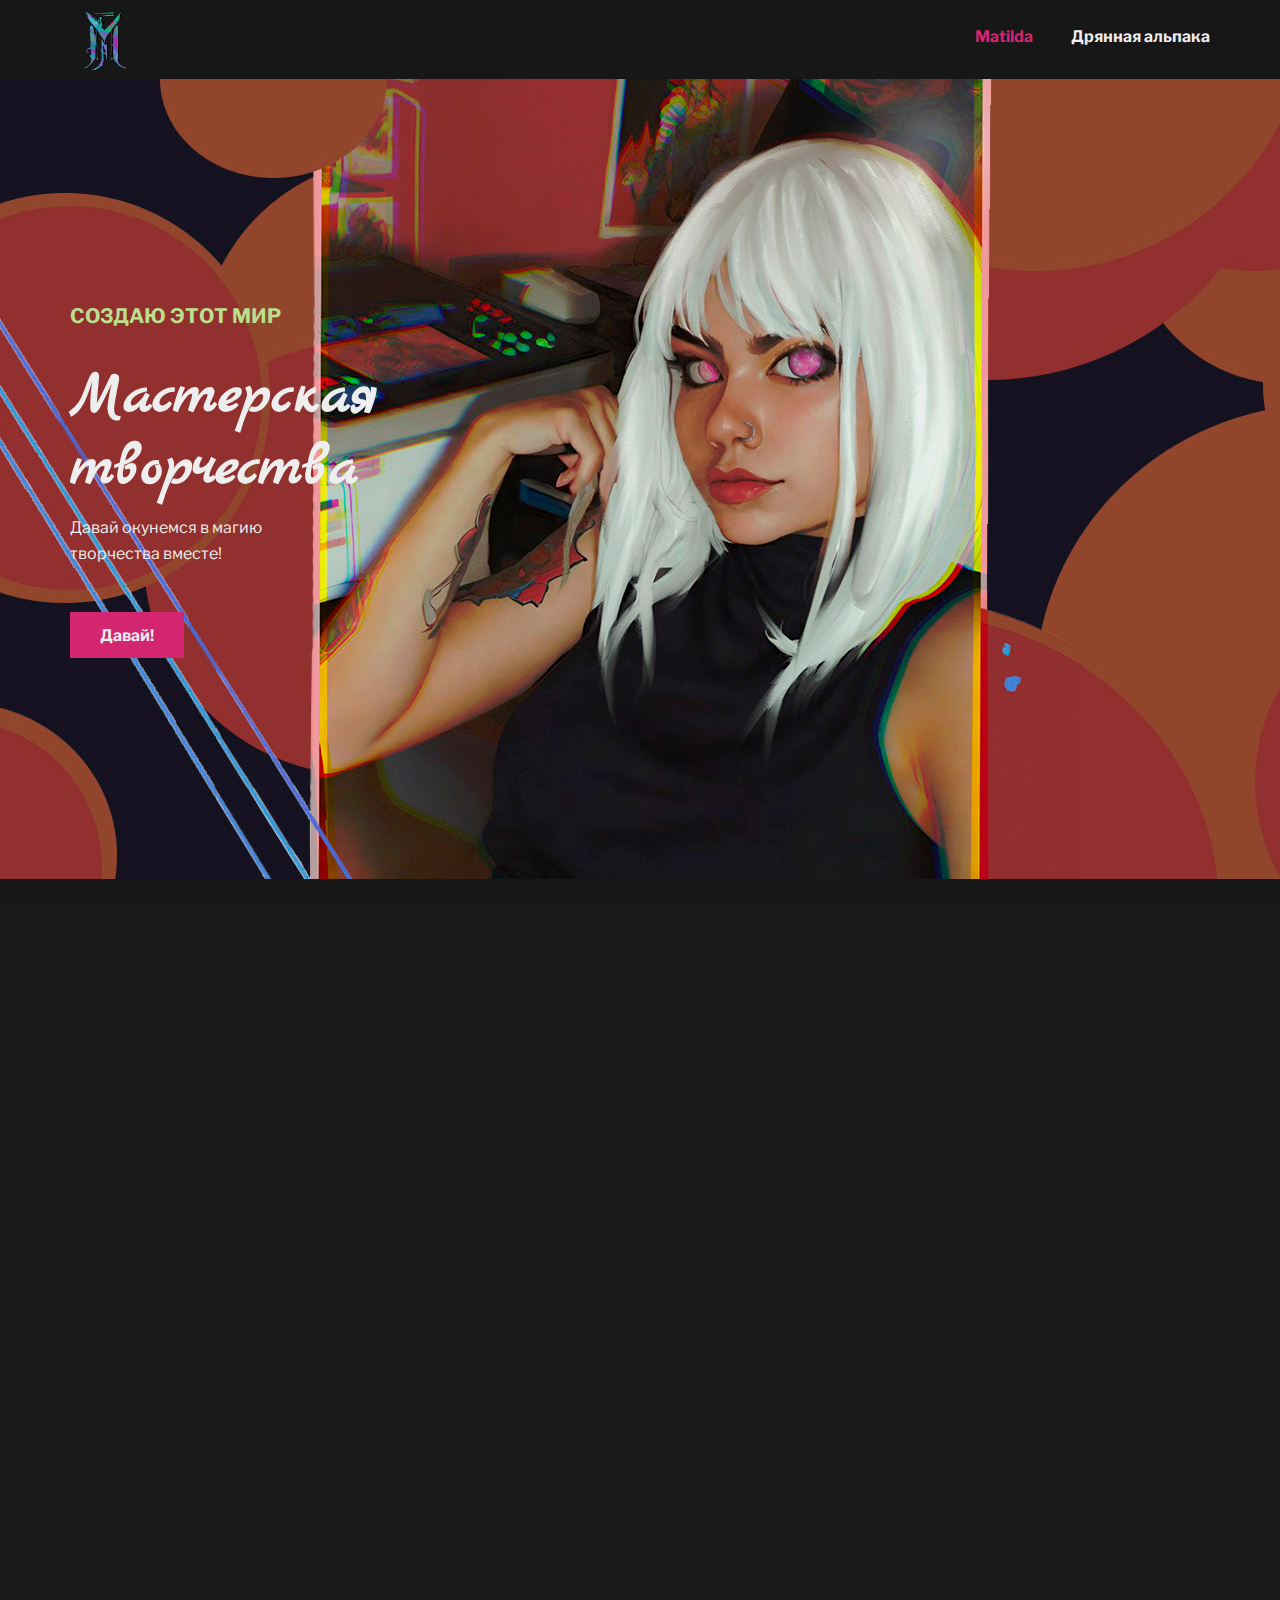
<file: index.html>
<!DOCTYPE html>
<html lang="ru">

<head>
    <meta charset="UTF-8">
    <meta name="viewport" content="width=device-width, initial-scale=1.0">
    <meta name="description"
        content="Художница Матильда, Григина Ангелина нарисует для вас картину, разработает дизайн, нарисует карты таро по заказу, выполнение художественных работ на заказ">
    <meta name="keywords"
        content="дрянная альпака, альпака, визитки, 
    разработка дизайна визиток, разработать дизайн термопринта, художник, художница, нарисовать картину, нарисовать портрет">
    <meta http-equiv="X-UA-Compatible" content="ie=edge">
    <title>Matilda | Главная страница</title>
    <link rel="icon" type="image/png" href="img/m-logo.png">
    <!-- Google Font -->
    <link href="https://fonts.googleapis.com/css?family=Libre+Franklin:400,500,600,700,800,900&display=swap"
        rel="stylesheet">

    <!-- Css Styles -->
    <link rel="stylesheet" href="css/bootstrap.min.css" type="text/css">
    <link rel="stylesheet" href="css/font-awesome.min.css" type="text/css">
    <link rel="stylesheet" href="css/themify-icons.css" type="text/css">
    <link rel="stylesheet" href="css/owl.carousel.min.css" type="text/css">
    <link rel="stylesheet" href="css/magnific-popup.css" type="text/css">
    <link rel="stylesheet" href="css/slicknav.min.css" type="text/css">
    <link rel="stylesheet" href="css/style.css" type="text/css">
    <link rel="stylesheet" href="css/gallery.css">
</head>

<body>
    <!-- Page Preloder -->
    <div id="preloder">
        <div class="loader"></div>
    </div>

    <!-- Header Section Begin -->
    <header class="header-section">
        <div class="container">
            <div class="row">
                <div class="col-lg-2 col-md-2">
                    <div class="logo">
                        <a href="#">
                            <img src="img/m-logo.PNG" alt="">
                        </a>
                    </div>
                </div>
                <div class="col-lg-10 col-md-10">
                    <div class="main-menu mobile-menu">
                        <ul>
                            <li class="active"><a href="./index.html">Matilda</a>
                                <!-- <ul class="dropdown">
                                    <li><a href="#about">Обо мне</a></li>
                                    <li><a href="#work">Работы на продажу</a></li>
                                    <li><a href="#callSection">Сотрудничество</a></li>
                                    <li><a href="#counterSection">Мое портфолио</a></li>
                                    <li><a href="#counterSection">Об опыте</a></li>
                                    <li><a href="#testimonialSection">Отзывы</a></li>
                                    <li><a href="#">О Дрянной альпаке</a></li>
                                </ul> -->
                            </li>
                            <li><a href="./alpaka.html">Дрянная альпака</a></li>
                            <!-- <li><a href="./blog.html">Галерея</a> </li> -->
                            <!-- <li><a href="./contact.html">Контакты</a></li> -->
                        </ul>
                    </div>
                </div>
            </div>
            <div id="mobile-menu-wrap"></div>
        </div>
    </header>
    <!-- Header End -->

    <!-- Hero Section Begin -->
    <section class="hero-section set-bg" data-setbg="img/hero-bg.jpg">
        <div class="container">
            <div class="row">
                <div class="col-lg-5">
                    <div class="hs-text">
                        <span>Создаю этот мир</span>
                        <h2>Мастерская творчества</h2>
                        <p>Давай окунемся в магию <br> творчества вместе!
                        </p>
                        <a href="#about" class="primary-btn">Давай!</a>
                    </div>
                </div>
            </div>
        </div>
    </section>
    <!-- Hero Section End -->

    <!-- About Us Section Begin -->
    <section class="about-us-section spad" id="about">
        <div class="container">
            <div class="row align-items-center">
                <div class="col-lg-6">
                    <div class="as-pic">
                        <img src="img/about-us.jpg" alt="">
                    </div>
                </div>
                <div class="col-lg-6">
                    <div class="as-text">
                        <div class="section-title">
                            <span>Я - художница!</span>
                            <h2>Обо мне</h2>
                        </div>
                        <p class="f-para">Меня зовут Ангелина и я многофункциональная и творческая личность!
                        </p>
                        <p class="f-para">Я рисую на холсте (в том числе - интерьерные картины), создаю графические
                            иллюстрации в цифре, разрабатываю
                            дизайны фасадов, карт таро, создаю метафорические карты, занимаюсь разработкой настольных
                            игр.
                        </p>

                    </div>
                </div>
            </div>
        </div>
    </section>
    <!-- About Us Section End -->

    <!-- Services Section Begin -->
    <section class="services-section spad" id="work">
        <div class="container">
            <div class="row">
                <div class="col-lg-12">
                    <div class="section-title">
                        <span>Моя работа</span>
                        <h2>это моя страсть</h2>
                    </div>
                </div>
            </div>
            <div class="row">
                <div class="col-lg-4 col-md-6">
                    <div class="service-item">
                        <img style="width: 50px;" src="img/services/service-1.png" alt="">
                        <h4>Иллюстрации</h4>
                        <p>Рисую иллюстрации на заказ. Любые запросы, ограничение - лишь воображение!</p>
                    </div>
                </div>
                <div class="col-lg-4 col-md-6">
                    <div class="service-item">
                        <img style="width: 50px;" src="img/services/service-2.png" alt="">
                        <h4>Карты и игры</h4>
                        <p>Разрабатываю дизайны карт таро, метафорических карт, а также нстольные игры. </p>
                    </div>
                </div>
                <div class="col-lg-4 col-md-6">
                    <div class="service-item">
                        <img style="width: 50px;" src="img/services/service-3.png" alt="">
                        <h4>Интерьерные картины</h4>
                        <p>Для реализации смелых и ярких интерьеров я нарисую для вашего дома, помещения или квартиры
                            интерьерные картины.</p>
                    </div>
                </div>
            </div>
        </div>
    </section>
    <!-- Services Section End -->


    <!-- Call To Action Section Begin -->
    <section class="callto-section set-bg" data-setbg="img/ctc-bg.jpg" id="callSection">
        <div class="container">
            <div class="row">
                <div class="col-lg-10 m-auto">
                    <div class="ctc-text">
                        <h2>Твоя идея может стать вдохновением</h2>
                        <p>Хочешь задизайнить свою идею и тебе нужен человек, который в этом хорошо
                            разбирается, тогда смело обращайся ко мне. Я всегда отвечу! Я работаю с командой
                            профессиональных художников и ты можешь решить с нами любую творческую задачу.</p>
                        <a href="#" class="primary-btn ctc-btn" id="contactsWindow-1">Хочу решить задачу!</a>
                    </div>
                </div>
            </div>
        </div>
    </section>
    <!-- Call To Action Section End -->
    <!-- Gallery Section Begin -->
    <div class="gallery-section spad" id="gallerySection">
        <div class="container">
            <div class="row">
                <div class="col-lg-12">
                    <div class="section-title">
                        <span>Мое портфолио</span>
                        <h2>Ощути эту реальность по-настоящему</h2>
                    </div>
                </div>
            </div>
            <div class="row">
                <div class="col-lg-12">
                    <div class="gallery-controls">
                        <ul>
                            <li class="active" data-filter=".all">Все работы</li>
                            
                            <li data-filter=".arts">Картины</li>
                            <li data-filter=".graphics">Графический дизайн</li>
                            <li data-filter=".wallart">Роспись стен</li>
                            <li data-filter=".print">Печать</li>
                            <li data-filter=".closeall">Скрыть все</li>
                        </ul>
                    </div>
                </div>
            </div>
            <div class="row gallery-filter">
                
                <div class="col-lg-12">
                    <div class="row">
                        <div class="col-lg-4 col-md-6 mix all wallart">
                            <div class="portfolio-item set-bg" data-setbg="img/gallery/wallart/wallart1.webp">
                                <div class="pi-hover">
                                    <a href="img/gallery/wallart/wallart1.webp" class="search-icon image-popup"><i
                                            class="fa fa-search"></i></a>
                                </div>
                            </div>
                        </div>
                        <div class="col-lg-4 col-md-6 mix all wallart">
                            <div class="portfolio-item set-bg" data-setbg="img/gallery/wallart/wallart2.webp">
                                <div class="pi-hover">
                                    <a href="img/gallery/wallart/wallart2.webp" class="search-icon image-popup"><i
                                            class="fa fa-search"></i></a>
                                </div>
                            </div>
                        </div>
                        <div class="col-lg-4 col-md-6 mix all wallart">
                            <div class="portfolio-item set-bg" data-setbg="img/gallery/wallart/wallart3.webp">
                                <div class="pi-hover">
                                    <a href="img/gallery/wallart/wallart3.webp" class="search-icon image-popup"><i
                                            class="fa fa-search"></i></a>
                                </div>
                            </div>
                        </div>
                        <div class="col-lg-4 col-md-6 mix all wallart">
                            <div class="portfolio-item set-bg" data-setbg="img/gallery/wallart/wallart4.webp">
                                <div class="pi-hover">
                                    <a href="img/gallery/wallart/wallart4.webp" class="search-icon image-popup"><i
                                            class="fa fa-search"></i></a>
                                </div>
                            </div>
                        </div>
                        <div class="col-lg-4 col-md-6 mix all wallart">
                            <div class="portfolio-item set-bg" data-setbg="img/gallery/wallart/wallart5.webp">
                                <div class="pi-hover">
                                    <a href="img/gallery/wallart/wallart5.webp" class="search-icon image-popup"><i
                                            class="fa fa-search"></i></a>
                                </div>
                            </div>
                        </div>
                        <div class="col-lg-4 col-md-6 mix all wallart">
                            <div class="portfolio-item set-bg" data-setbg="img/gallery/wallart/wallart6.webp">
                                <div class="pi-hover">
                                    <a href="img/gallery/wallart/wallart6.webp" class="search-icon image-popup"><i
                                            class="fa fa-search"></i></a>
                                </div>
                            </div>
                        </div>
                        <div class="col-lg-4 col-md-6 mix all wallart">
                            <div class="portfolio-item set-bg" data-setbg="img/gallery/wallart/wallart7.webp">
                                <div class="pi-hover">
                                    <a href="img/gallery/wallart/wallart7.webp" class="search-icon image-popup"><i
                                            class="fa fa-search"></i></a>
                                </div>
                            </div>
                        </div>
                        <div class="col-lg-4 col-md-6 mix all wallart">
                            <div class="portfolio-item set-bg" data-setbg="img/gallery/wallart/wallart8.webp">
                                <div class="pi-hover">
                                    <a href="img/gallery/wallart/wallart8.webp" class="search-icon image-popup"><i
                                            class="fa fa-search"></i></a>
                                </div>
                            </div>
                        </div>
                        <div class="col-lg-4 col-md-6 mix all wallart">
                            <div class="portfolio-item set-bg" data-setbg="img/gallery/wallart/wallart9.webp">
                                <div class="pi-hover">
                                    <a href="img/gallery/wallart/wallart9.webp" class="search-icon image-popup"><i
                                            class="fa fa-search"></i></a>
                                </div>
                            </div>
                        </div>
                        <div class="col-lg-4 col-md-6 mix all wallart">
                            <div class="portfolio-item set-bg" data-setbg="img/gallery/wallart/wallart10.webp">
                                <div class="pi-hover">
                                    <a href="img/gallery/wallart/wallart10.webp" class="search-icon image-popup"><i
                                            class="fa fa-search"></i></a>
                                </div>
                            </div>
                        </div>
                        <div class="col-lg-4 col-md-6 mix all wallart">
                            <div class="portfolio-item set-bg" data-setbg="img/gallery/wallart/wallart11.webp">
                                <div class="pi-hover">
                                    <a href="img/gallery/wallart/wallart11.webp" class="search-icon image-popup"><i
                                            class="fa fa-search"></i></a>
                                </div>
                            </div>
                        </div>
                        <div class="col-lg-4 col-md-6 mix all wallart">
                            <div class="portfolio-item set-bg" data-setbg="img/gallery/wallart/wallart_1.webp">
                                <div class="pi-hover">
                                    <a href="img/gallery/wallart/wallart_1.webp" class="search-icon image-popup"><i
                                            class="fa fa-search"></i></a>
                                </div>
                            </div>
                        </div>
                        <div class="col-lg-4 col-md-6 mix all wallart">
                            <div class="portfolio-item set-bg" data-setbg="img/gallery/wallart/wallart_2.webp">
                                <div class="pi-hover">
                                    <a href="img/gallery/wallart/wallart_2.webp" class="search-icon image-popup"><i
                                            class="fa fa-search"></i></a>
                                </div>
                            </div>
                        </div>
                        <div class="col-lg-4 col-md-6 mix all wallart">
                            <div class="portfolio-item set-bg" data-setbg="img/gallery/wallart/wallart_3.webp">
                                <div class="pi-hover">
                                    <a href="img/gallery/wallart/wallart_3.webp" class="search-icon image-popup"><i
                                            class="fa fa-search"></i></a>
                                </div>
                            </div>
                        </div>
                        <div class="col-lg-4 col-md-6 mix all wallart">
                            <div class="portfolio-item set-bg" data-setbg="img/gallery/wallart/wallart_4.webp">
                                <div class="pi-hover">
                                    <a href="img/gallery/wallart/wallart_4.webp" class="search-icon image-popup"><i
                                            class="fa fa-search"></i></a>
                                </div>
                            </div>
                        </div>
                        <div class="col-lg-4 col-md-6 mix all wallart">
                            <div class="portfolio-item set-bg" data-setbg="img/gallery/wallart/wallart_5.webp">
                                <div class="pi-hover">
                                    <a href="img/gallery/wallart/wallart_5.webp" class="search-icon image-popup"><i
                                            class="fa fa-search"></i></a>
                                </div>
                            </div>
                        </div>
                        <div class="col-lg-4 col-md-6 mix all wallart">
                            <div class="portfolio-item set-bg" data-setbg="img/gallery/wallart/wallart_6.webp">
                                <div class="pi-hover">
                                    <a href="img/gallery/wallart/wallart_6.webp" class="search-icon image-popup"><i
                                            class="fa fa-search"></i></a>
                                </div>
                            </div>
                        </div>
                        <div class="col-lg-4 col-md-6 mix all wallart">
                            <div class="portfolio-item set-bg" data-setbg="img/gallery/wallart/wallart_7.webp">
                                <div class="pi-hover">
                                    <a href="img/gallery/wallart/wallart_7.webp" class="search-icon image-popup"><i
                                            class="fa fa-search"></i></a>
                                </div>
                            </div>
                        </div>
                        <div class="col-lg-4 col-md-6 mix all wallart">
                            <div class="portfolio-item set-bg" data-setbg="img/gallery/wallart/wallart_8.webp">
                                <div class="pi-hover">
                                    <a href="img/gallery/wallart/wallart_8.webp" class="search-icon image-popup"><i
                                            class="fa fa-search"></i></a>
                                </div>
                            </div>
                        </div>
                        <div class="col-lg-4 col-md-6 mix all wallart">
                            <div class="portfolio-item set-bg" data-setbg="img/gallery/wallart/wallart_9.webp">
                                <div class="pi-hover">
                                    <a href="img/gallery/wallart/wallart_9.webp" class="search-icon image-popup"><i
                                            class="fa fa-search"></i></a>
                                </div>
                            </div>
                        </div>
                        <div class="col-lg-4 col-md-6 mix all wallart">
                            <div class="portfolio-item set-bg" data-setbg="img/gallery/wallart/wallart_10.webp">
                                <div class="pi-hover">
                                    <a href="img/gallery/wallart/wallart_10.webp" class="search-icon image-popup"><i
                                            class="fa fa-search"></i></a>
                                </div>
                            </div>
                        </div>
                        <div class="col-lg-4 col-md-6 mix all wallart">
                            <div class="portfolio-item set-bg" data-setbg="img/gallery/wallart/wallart_11.webp">
                                <div class="pi-hover">
                                    <a href="img/gallery/wallart/wallart_11.webp" class="search-icon image-popup"><i
                                            class="fa fa-search"></i></a>
                                </div>
                            </div>
                        </div>
                        <div class="col-lg-4 col-md-6 mix all wallart">
                            <div class="portfolio-item set-bg" data-setbg="img/gallery/wallart/wallart_12.webp">
                                <div class="pi-hover">
                                    <a href="img/gallery/wallart/wallart_12.webp" class="search-icon image-popup"><i
                                            class="fa fa-search"></i></a>
                                </div>
                            </div>
                        </div>
                        <div class="col-lg-4 col-md-6 mix all wallart">
                            <div class="portfolio-item set-bg" data-setbg="img/gallery/wallart/wallart_13.webp">
                                <div class="pi-hover">
                                    <a href="img/gallery/wallart/wallart_13.webp" class="search-icon image-popup"><i
                                            class="fa fa-search"></i></a>
                                </div>
                            </div>
                        </div>
                        <div class="col-lg-4 col-md-6 mix all wallart">
                            <div class="portfolio-item set-bg" data-setbg="img/gallery/wallart/wallart_14.webp">
                                <div class="pi-hover">
                                    <a href="img/gallery/wallart/wallart_14.webp" class="search-icon image-popup"><i
                                            class="fa fa-search"></i></a>
                                </div>
                            </div>
                        </div>
                        <div class="col-lg-4 col-md-6 mix all wallart">
                            <div class="portfolio-item set-bg" data-setbg="img/gallery/wallart/wallart_15.webp">
                                <div class="pi-hover">
                                    <a href="img/gallery/wallart/wallart_15.webp" class="search-icon image-popup"><i
                                            class="fa fa-search"></i></a>
                                </div>
                            </div>
                        </div>
                        <div class="col-lg-4 col-md-6 mix all wallart">
                            <div class="portfolio-item set-bg" data-setbg="img/gallery/wallart/wallart_16.webp">
                                <div class="pi-hover">
                                    <a href="img/gallery/wallart/wallart_16.webp" class="search-icon image-popup"><i
                                            class="fa fa-search"></i></a>
                                </div>
                            </div>
                        </div>
                        <div class="col-lg-4 col-md-6 mix all wallart">
                            <div class="portfolio-item set-bg" data-setbg="img/gallery/wallart/wallart_17.webp">
                                <div class="pi-hover">
                                    <a href="img/gallery/wallart/wallart_17.webp" class="search-icon image-popup"><i
                                            class="fa fa-search"></i></a>
                                </div>
                            </div>
                        </div>
                        <div class="col-lg-4 col-md-6 mix all wallart">
                            <div class="portfolio-item set-bg" data-setbg="img/gallery/wallart/wallart_18.webp">
                                <div class="pi-hover">
                                    <a href="img/gallery/wallart/wallart_18.webp" class="search-icon image-popup"><i
                                            class="fa fa-search"></i></a>
                                </div>
                            </div>
                        </div>
                        <div class="col-lg-4 col-md-6 mix all wallart">
                            <div class="portfolio-item set-bg" data-setbg="img/gallery/wallart/wallart_19.webp">
                                <div class="pi-hover">
                                    <a href="img/gallery/wallart/wallart_19.webp" class="search-icon image-popup"><i
                                            class="fa fa-search"></i></a>
                                </div>
                            </div>
                        </div>
                        <div class="col-lg-4 col-md-6 mix all wallart">
                            <div class="portfolio-item set-bg" data-setbg="img/gallery/wallart/wallart_20.webp">
                                <div class="pi-hover">
                                    <a href="img/gallery/wallart/wallart_20.webp" class="search-icon image-popup"><i
                                            class="fa fa-search"></i></a>
                                </div>
                            </div>
                        </div>
                        <div class="col-lg-4 col-md-6 mix all wallart">
                            <div class="portfolio-item set-bg" data-setbg="img/gallery/wallart/wallart_21.webp">
                                <div class="pi-hover">
                                    <a href="img/gallery/wallart/wallart_21.webp" class="search-icon image-popup"><i
                                            class="fa fa-search"></i></a>
                                </div>
                            </div>
                        </div>
                        <div class="col-lg-4 col-md-6 mix all wallart">
                            <div class="portfolio-item set-bg" data-setbg="img/gallery/wallart/wallart_22.webp">
                                <div class="pi-hover">
                                    <a href="img/gallery/wallart/wallart_22.webp" class="search-icon image-popup"><i
                                            class="fa fa-search"></i></a>
                                </div>
                            </div>
                        </div>
                        <div class="col-lg-4 col-md-6 mix all wallart">
                            <div class="portfolio-item set-bg" data-setbg="img/gallery/wallart/wallart_23.webp">
                                <div class="pi-hover">
                                    <a href="img/gallery/wallart/wallart_23.webp" class="search-icon image-popup"><i
                                            class="fa fa-search"></i></a>
                                </div>
                            </div>
                        </div>
                        <div class="col-lg-4 col-md-6 mix all wallart">
                            <div class="portfolio-item set-bg" data-setbg="img/gallery/wallart/wallart_24.webp">
                                <div class="pi-hover">
                                    <a href="img/gallery/wallart/wallart_24.webp" class="search-icon image-popup"><i
                                            class="fa fa-search"></i></a>
                                </div>
                            </div>
                        </div>
                        <div class="col-lg-4 col-md-6 mix all wallart">
                            <div class="portfolio-item set-bg" data-setbg="img/gallery/wallart/wallart_25.webp">
                                <div class="pi-hover">
                                    <a href="img/gallery/wallart/wallart_25.webp" class="search-icon image-popup"><i
                                            class="fa fa-search"></i></a>
                                </div>
                            </div>
                        </div>
                        <div class="col-lg-4 col-md-6 mix all arts">
                            <div class="portfolio-item set-bg" data-setbg="img/gallery/arts/art1.webp">
                                <div class="pi-hover">
                                    <a href="img/gallery/arts/art1.webp" class="search-icon image-popup"><i
                                            class="fa fa-search"></i></a>
                                </div>
                            </div>
                        </div>
                        <div class="col-lg-4 col-md-6 mix all arts">
                            <div class="portfolio-item set-bg" data-setbg="img/gallery/arts/art2.webp">
                                <div class="pi-hover">
                                    <a href="img/gallery/arts/art2.webp" class="search-icon image-popup"><i
                                            class="fa fa-search"></i></a>
                                </div>
                            </div>
                        </div>
                        <div class="col-lg-4 col-md-6 mix all arts">
                            <div class="portfolio-item set-bg" data-setbg="img/gallery/arts/art3.webp">
                                <div class="pi-hover">
                                    <a href="img/gallery/arts/art3.webp" class="search-icon image-popup"><i
                                            class="fa fa-search"></i></a>
                                </div>
                            </div>
                        </div>
                        <div class="col-lg-4 col-md-6 mix all arts">
                            <div class="portfolio-item set-bg" data-setbg="img/gallery/arts/art4.webp">
                                <div class="pi-hover">
                                    <a href="img/gallery/arts/art4.webp" class="search-icon image-popup"><i
                                            class="fa fa-search"></i></a>
                                </div>
                            </div>
                        </div>
                        <div class="col-lg-4 col-md-6 mix all arts">
                            <div class="portfolio-item set-bg" data-setbg="img/gallery/arts/art5.webp">
                                <div class="pi-hover">
                                    <a href="img/gallery/arts/art5.webp" class="search-icon image-popup"><i
                                            class="fa fa-search"></i></a>
                                </div>
                            </div>
                        </div>
                        <div class="col-lg-4 col-md-6 mix all arts">
                            <div class="portfolio-item set-bg" data-setbg="img/gallery/arts/art6.webp">
                                <div class="pi-hover">
                                    <a href="img/gallery/arts/art6.webp" class="search-icon image-popup"><i
                                            class="fa fa-search"></i></a>
                                </div>
                            </div>
                        </div>
                        <div class="col-lg-4 col-md-6 mix all arts">
                            <div class="portfolio-item set-bg" data-setbg="img/gallery/arts/art7.webp">
                                <div class="pi-hover">
                                    <a href="img/gallery/arts/art7.webp" class="search-icon image-popup"><i
                                            class="fa fa-search"></i></a>
                                </div>
                            </div>
                        </div>
                        <div class="col-lg-4 col-md-6 mix all arts">
                            <div class="portfolio-item set-bg" data-setbg="img/gallery/arts/art8.webp">
                                <div class="pi-hover">
                                    <a href="img/gallery/arts/art8.webp" class="search-icon image-popup"><i
                                            class="fa fa-search"></i></a>
                                </div>
                            </div>
                        </div>
                        <div class="col-lg-4 col-md-6 mix all arts">
                            <div class="portfolio-item set-bg" data-setbg="img/gallery/arts/art9.webp">
                                <div class="pi-hover">
                                    <a href="img/gallery/arts/art9.webp" class="search-icon image-popup"><i
                                            class="fa fa-search"></i></a>
                                </div>
                            </div>
                        </div>
                        <div class="col-lg-4 col-md-6 mix all arts">
                            <div class="portfolio-item set-bg" data-setbg="img/gallery/arts/art10.webp">
                                <div class="pi-hover">
                                    <a href="img/gallery/arts/art10.webp" class="search-icon image-popup"><i
                                            class="fa fa-search"></i></a>
                                </div>
                            </div>
                        </div>
                        <div class="col-lg-4 col-md-6 mix all arts">
                            <div class="portfolio-item set-bg" data-setbg="img/gallery/arts/art11.webp">
                                <div class="pi-hover">
                                    <a href="img/gallery/arts/art11.webp" class="search-icon image-popup"><i
                                            class="fa fa-search"></i></a>
                                </div>
                            </div>
                        </div>
                        
                        <div class="col-lg-4 col-md-6 mix all arts">
                            <div class="portfolio-item set-bg" data-setbg="img/gallery/arts/art12.webp">
                                <div class="pi-hover">
                                    <a href="img/gallery/arts/art12.webp" class="search-icon image-popup"><i
                                            class="fa fa-search"></i></a>
                                </div>
                            </div>
                        </div>
                        <div class="col-lg-4 col-md-6 mix all graphics">
                            <div class="portfolio-item set-bg" data-setbg="img/gallery/graphics/barberlogo3.webp">
                                <div class="pi-hover">
                                    <a href="img/gallery/graphics/barberlogo3.webp" class="search-icon image-popup"><i
                                            class="fa fa-search"></i></a>
                                </div>
                            </div>
                        </div>
                        <div class="col-lg-4 col-md-6 mix all print">
                            <div class="portfolio-item set-bg" data-setbg="img/gallery/pechat/pechat1.webp">
                                <div class="pi-hover">
                                    <a href="img/gallery/pechat/pechat1.webp" class="search-icon image-popup"><i
                                            class="fa fa-search"></i></a>
                                </div>
                            </div>
                        </div>
                        <div class="col-lg-4 col-md-6 mix all print">
                            <div class="portfolio-item set-bg" data-setbg="img/gallery/pechat/pechat2.webp">
                                <div class="pi-hover">
                                    <a href="img/gallery/pechat/pechat2.webp" class="search-icon image-popup"><i
                                            class="fa fa-search"></i></a>
                                </div>
                            </div>
                        </div>
                       
                        <div class="col-lg-4 col-md-6 mix all print">
                            <div class="portfolio-item set-bg" data-setbg="img/gallery/pechat/pechat4.webp">
                                <div class="pi-hover">
                                    <a href="img/gallery/pechat/pechat4.webp" class="search-icon image-popup"><i
                                            class="fa fa-search"></i></a>
                                </div>
                            </div>
                        </div>
                        <div class="col-lg-4 col-md-6 mix all print">
                            <div class="portfolio-item set-bg" data-setbg="img/gallery/pechat/pechat5.webp">
                                <div class="pi-hover">
                                    <a href="img/gallery/pechat/pechat5.webp" class="search-icon image-popup"><i
                                            class="fa fa-search"></i></a>
                                </div>
                            </div>
                        </div>
                        <div class="col-lg-4 col-md-6 mix all print">
                            <div class="portfolio-item set-bg" data-setbg="img/gallery/pechat/pechat6.webp">
                                <div class="pi-hover">
                                    <a href="img/gallery/pechat/pechat6.webp" class="search-icon image-popup"><i
                                            class="fa fa-search"></i></a>
                                </div>
                            </div>
                        </div>
                        <div class="col-lg-4 col-md-6 mix all print">
                            <div class="portfolio-item set-bg" data-setbg="img/gallery/pechat/pechat7.webp">
                                <div class="pi-hover">
                                    <a href="img/gallery/pechat/pechat7.webp" class="search-icon image-popup"><i
                                            class="fa fa-search"></i></a>
                                </div>
                            </div>
                        </div>
                        <div class="col-lg-4 col-md-6 mix all print">
                            <div class="portfolio-item set-bg" data-setbg="img/gallery/pechat/pechat8.webp">
                                <div class="pi-hover">
                                    <a href="img/gallery/pechat/pechat8.webp" class="search-icon image-popup"><i
                                            class="fa fa-search"></i></a>
                                </div>
                            </div>
                        </div>
                        <div class="col-lg-4 col-md-6 mix all print">
                            <div class="portfolio-item set-bg" data-setbg="img/gallery/pechat/pechat9.webp">
                                <div class="pi-hover">
                                    <a href="img/gallery/pechat/pechat9.webp" class="search-icon image-popup"><i
                                            class="fa fa-search"></i></a>
                                </div>
                            </div>
                        </div>
                        <div class="col-lg-4 col-md-6 mix all print">
                            <div class="portfolio-item set-bg" data-setbg="img/gallery/pechat/pechat10.webp">
                                <div class="pi-hover">
                                    <a href="img/gallery/pechat/pechat10.webp" class="search-icon image-popup"><i
                                            class="fa fa-search"></i></a>
                                </div>
                            </div>
                        </div>
                        <div class="col-lg-4 col-md-6 mix all print">
                            <div class="portfolio-item set-bg" data-setbg="img/gallery/pechat/pechat11.webp">
                                <div class="pi-hover">
                                    <a href="img/gallery/pechat/pechat11.webp" class="search-icon image-popup"><i
                                            class="fa fa-search"></i></a>
                                </div>
                            </div>
                        </div>
                        <div class="col-lg-4 col-md-6 mix all print">
                            <div class="portfolio-item set-bg" data-setbg="img/gallery/pechat/pechat12.webp">
                                <div class="pi-hover">
                                    <a href="img/gallery/pechat/pechat12.webp" class="search-icon image-popup"><i
                                            class="fa fa-search"></i></a>
                                </div>
                            </div>
                        </div>
                        <div class="col-lg-4 col-md-6 mix all print">
                            <div class="portfolio-item set-bg" data-setbg="img/gallery/pechat/pechat13.webp">
                                <div class="pi-hover">
                                    <a href="img/gallery/pechat/pechat13.webp" class="search-icon image-popup"><i
                                            class="fa fa-search"></i></a>
                                </div>
                            </div>
                        </div>
                        <div class="col-lg-4 col-md-6 mix all print">
                            <div class="portfolio-item set-bg" data-setbg="img/gallery/pechat/pechat14.webp">
                                <div class="pi-hover">
                                    <a href="img/gallery/pechat/pechat14.webp" class="search-icon image-popup"><i
                                            class="fa fa-search"></i></a>
                                </div>
                            </div>
                        </div>
                        <div class="col-lg-4 col-md-6 mix all print">
                            <div class="portfolio-item set-bg" data-setbg="img/gallery/pechat/pechat15.webp">
                                <div class="pi-hover">
                                    <a href="img/gallery/pechat/pechat15.webp" class="search-icon image-popup"><i
                                            class="fa fa-search"></i></a>
                                </div>
                            </div>
                        </div>
                        <div class="col-lg-4 col-md-6 mix all print">
                            <div class="portfolio-item set-bg" data-setbg="img/gallery/pechat/pechat16.webp">
                                <div class="pi-hover">
                                    <a href="img/gallery/pechat/pechat16.webp" class="search-icon image-popup"><i
                                            class="fa fa-search"></i></a>
                                </div>
                            </div>
                        </div>
                        <div class="col-lg-4 col-md-6 mix all print">
                            <div class="portfolio-item set-bg" data-setbg="img/gallery/pechat/pechat17.webp">
                                <div class="pi-hover">
                                    <a href="img/gallery/pechat/pechat17.webp" class="search-icon image-popup"><i
                                            class="fa fa-search"></i></a>
                                </div>
                            </div>
                        </div>
                        <div class="col-lg-4 col-md-6 mix all print">
                            <div class="portfolio-item set-bg" data-setbg="img/gallery/pechat/pechat18.webp">
                                <div class="pi-hover">
                                    <a href="img/gallery/pechat/pechat18.webp" class="search-icon image-popup"><i
                                            class="fa fa-search"></i></a>
                                </div>
                            </div>
                        </div>
                        <div class="col-lg-4 col-md-6 mix all graphics">
                            <div class="portfolio-item set-bg" data-setbg="img/gallery/graphics/illustration_2.webp">
                                <div class="pi-hover">
                                    <a href="img/gallery/graphics/illustration_2.webp" class="search-icon image-popup"><i
                                            class="fa fa-search"></i></a>
                                </div>
                            </div>
                        </div>
                        <div class="col-lg-4 col-md-6 mix all graphics">
                            <div class="portfolio-item set-bg" data-setbg="img/gallery/graphics/barberlogo2.webp">
                                <div class="pi-hover">
                                    <a href="img/gallery/graphics/barberlogo2.webp" class="search-icon image-popup"><i
                                            class="fa fa-search"></i></a>
                                </div>
                            </div>
                        </div>
                        <div class="col-lg-4 col-md-6 mix all print">
                            <div class="portfolio-item set-bg" data-setbg="img/gallery/pechat/pechat21.webp">
                                <div class="pi-hover">
                                    <a href="img/gallery/pechat/pechat21.webp" class="search-icon image-popup"><i
                                            class="fa fa-search"></i></a>
                                </div>
                            </div>
                        </div>
                        <div class="col-lg-4 col-md-6 mix all graphics">
                            <div class="portfolio-item set-bg" data-setbg="img/gallery/graphics/logos_3.webp">
                                <div class="pi-hover">
                                    <a href="img/gallery/graphics/logos_3.webp" class="search-icon image-popup"><i
                                            class="fa fa-search"></i></a>
                                </div>
                            </div>
                        </div>
                        <div class="col-lg-4 col-md-6 mix all graphics">
                            <div class="portfolio-item set-bg" data-setbg="img/gallery/graphics/barberlogo.webp">
                                <div class="pi-hover">
                                    <a href="img/gallery/graphics/barberlogo.webp" class="search-icon image-popup"><i
                                            class="fa fa-search"></i></a>
                                </div>
                            </div>
                        </div>
                        <div class="col-lg-4 col-md-6 mix all graphics">
                            <div class="portfolio-item set-bg" data-setbg="img/gallery/graphics/graphics00.webp">
                                <div class="pi-hover">
                                    <a href="img/gallery/graphics/graphics00.webp" class="search-icon image-popup"><i
                                            class="fa fa-search"></i></a>
                                </div>
                            </div>
                        </div>
                        <div class="col-lg-4 col-md-6 mix all graphics">
                            <div class="portfolio-item set-bg" data-setbg="img/gallery/graphics/graphics01.webp">
                                <div class="pi-hover">
                                    <a href="img/gallery/graphics/graphics01.webp" class="search-icon image-popup"><i
                                            class="fa fa-search"></i></a>
                                </div>
                            </div>
                        </div>
                        <div class="col-lg-4 col-md-6 mix all graphics">
                            <div class="portfolio-item set-bg" data-setbg="img/gallery/graphics/graphics1.webp">
                                <div class="pi-hover">
                                    <a href="img/gallery/graphics/graphics1.webp" class="search-icon image-popup"><i
                                            class="fa fa-search"></i></a>
                                </div>
                            </div>
                        </div>
                        <div class="col-lg-4 col-md-6 mix all graphics">
                            <div class="portfolio-item set-bg" data-setbg="img/gallery/graphics/graphics2.webp">
                                <div class="pi-hover">
                                    <a href="img/gallery/graphics/graphics2.webp" class="search-icon image-popup"><i
                                            class="fa fa-search"></i></a>
                                </div>
                            </div>
                        </div>
                        <div class="col-lg-4 col-md-6 mix all graphics">
                            <div class="portfolio-item set-bg" data-setbg="img/gallery/graphics/graphics3.webp">
                                <div class="pi-hover">
                                    <a href="img/gallery/graphics/graphics3.webp" class="search-icon image-popup"><i
                                            class="fa fa-search"></i></a>
                                </div>
                            </div>
                        </div>
                        <div class="col-lg-4 col-md-6 mix all graphics">
                            <div class="portfolio-item set-bg" data-setbg="img/gallery/graphics/graphics4.webp">
                                <div class="pi-hover">
                                    <a href="img/gallery/graphics/graphics4.webp" class="search-icon image-popup"><i
                                            class="fa fa-search"></i></a>
                                </div>
                            </div>
                        </div>
                        <div class="col-lg-4 col-md-6 mix all graphics">
                            <div class="portfolio-item set-bg" data-setbg="img/gallery/graphics/graphics5.webp">
                                <div class="pi-hover">
                                    <a href="img/gallery/graphics/graphics5.webp" class="search-icon image-popup"><i
                                            class="fa fa-search"></i></a>
                                </div>
                            </div>
                        </div>
                        <div class="col-lg-4 col-md-6 mix all graphics">
                            <div class="portfolio-item set-bg" data-setbg="img/gallery/graphics/graphics6.webp">
                                <div class="pi-hover">
                                    <a href="img/gallery/graphics/graphics6.webp" class="search-icon image-popup"><i
                                            class="fa fa-search"></i></a>
                                </div>
                            </div>
                        </div>
                        <div class="col-lg-4 col-md-6 mix all graphics">
                            <div class="portfolio-item set-bg" data-setbg="img/gallery/graphics/graphics7.webp">
                                <div class="pi-hover">
                                    <a href="img/gallery/graphics/graphics7.webp" class="search-icon image-popup"><i
                                            class="fa fa-search"></i></a>
                                </div>
                            </div>
                        </div>
                        <div class="col-lg-4 col-md-6 mix all graphics">
                            <div class="portfolio-item set-bg" data-setbg="img/gallery/graphics/graphics8.webp">
                                <div class="pi-hover">
                                    <a href="img/gallery/graphics/graphics8.webp" class="search-icon image-popup"><i
                                            class="fa fa-search"></i></a>
                                </div>
                            </div>
                        </div>
                        <div class="col-lg-4 col-md-6 mix all graphics">
                            <div class="portfolio-item set-bg" data-setbg="img/gallery/graphics/graphics9.webp">
                                <div class="pi-hover">
                                    <a href="img/gallery/graphics/graphics9.webp" class="search-icon image-popup"><i
                                            class="fa fa-search"></i></a>
                                </div>
                            </div>
                        </div>
                        <div class="col-lg-4 col-md-6 mix all graphics">
                            <div class="portfolio-item set-bg" data-setbg="img/gallery/graphics/graphics10.webp">
                                <div class="pi-hover">
                                    <a href="img/gallery/graphics/graphics10.webp" class="search-icon image-popup"><i
                                            class="fa fa-search"></i></a>
                                </div>
                            </div>
                        </div>
                        <div class="col-lg-4 col-md-6 mix all graphics">
                            <div class="portfolio-item set-bg" data-setbg="img/gallery/graphics/graphics11.webp">
                                <div class="pi-hover">
                                    <a href="img/gallery/graphics/graphics11.webp" class="search-icon image-popup"><i
                                            class="fa fa-search"></i></a>
                                </div>
                            </div>
                        </div>
                        <div class="col-lg-4 col-md-6 mix all graphics">
                            <div class="portfolio-item set-bg" data-setbg="img/gallery/graphics/graphics12.webp">
                                <div class="pi-hover">
                                    <a href="img/gallery/graphics/graphics12.webp" class="search-icon image-popup"><i
                                            class="fa fa-search"></i></a>
                                </div>
                            </div>
                        </div>
                        <div class="col-lg-4 col-md-6 mix all graphics">
                            <div class="portfolio-item set-bg" data-setbg="img/gallery/graphics/graphics13.webp">
                                <div class="pi-hover">
                                    <a href="img/gallery/graphics/graphics13.webp" class="search-icon image-popup"><i
                                            class="fa fa-search"></i></a>
                                </div>
                            </div>
                        </div>
                        <div class="col-lg-4 col-md-6 mix all graphics">
                            <div class="portfolio-item set-bg" data-setbg="img/gallery/graphics/graphics14.webp">
                                <div class="pi-hover">
                                    <a href="img/gallery/graphics/graphics14.webp" class="search-icon image-popup"><i
                                            class="fa fa-search"></i></a>
                                </div>
                            </div>
                        </div>
                        <div class="col-lg-4 col-md-6 mix all graphics">
                            <div class="portfolio-item set-bg" data-setbg="img/gallery/graphics/graphics15.webp">
                                <div class="pi-hover">
                                    <a href="img/gallery/graphics/graphics15.webp" class="search-icon image-popup"><i
                                            class="fa fa-search"></i></a>
                                </div>
                            </div>
                        </div>
                        <div class="col-lg-4 col-md-6 mix all graphics">
                            <div class="portfolio-item set-bg" data-setbg="img/gallery/graphics/graphics16.webp">
                                <div class="pi-hover">
                                    <a href="img/gallery/graphics/graphics16.webp" class="search-icon image-popup"><i
                                            class="fa fa-search"></i></a>
                                </div>
                            </div>
                        </div>
                        <div class="col-lg-4 col-md-6 mix all graphics">
                            <div class="portfolio-item set-bg" data-setbg="img/gallery/graphics/graphics17.webp">
                                <div class="pi-hover">
                                    <a href="img/gallery/graphics/graphics17.webp" class="search-icon image-popup"><i
                                            class="fa fa-search"></i></a>
                                </div>
                            </div>
                        </div>
                        <div class="col-lg-4 col-md-6 mix all graphics">
                            <div class="portfolio-item set-bg" data-setbg="img/gallery/graphics/graphics18.webp">
                                <div class="pi-hover">
                                    <a href="img/gallery/graphics/graphics18.webp" class="search-icon image-popup"><i
                                            class="fa fa-search"></i></a>
                                </div>
                            </div>
                        </div>
                        <div class="col-lg-4 col-md-6 mix all graphics">
                            <div class="portfolio-item set-bg" data-setbg="img/gallery/graphics/graphics19.webp">
                                <div class="pi-hover">
                                    <a href="img/gallery/graphics/graphics19.webp" class="search-icon image-popup"><i
                                            class="fa fa-search"></i></a>
                                </div>
                            </div>
                        </div>
                        <div class="col-lg-4 col-md-6 mix all graphics">
                            <div class="portfolio-item set-bg" data-setbg="img/gallery/graphics/graphics20.webp">
                                <div class="pi-hover">
                                    <a href="img/gallery/graphics/graphics20.webp" class="search-icon image-popup"><i
                                            class="fa fa-search"></i></a>
                                </div>
                            </div>
                        </div>
                        <div class="col-lg-4 col-md-6 mix all graphics">
                            <div class="portfolio-item set-bg" data-setbg="img/gallery/graphics/graphics21.webp">
                                <div class="pi-hover">
                                    <a href="img/gallery/graphics/graphics21.webp" class="search-icon image-popup"><i
                                            class="fa fa-search"></i></a>
                                </div>
                            </div>
                        </div>
                        <div class="col-lg-4 col-md-6 mix all graphics">
                            <div class="portfolio-item set-bg" data-setbg="img/gallery/graphics/graphics22.webp">
                                <div class="pi-hover">
                                    <a href="img/gallery/graphics/graphics22.webp" class="search-icon image-popup"><i
                                            class="fa fa-search"></i></a>
                                </div>
                            </div>
                        </div>
                        <div class="col-lg-4 col-md-6 mix all graphics">
                            <div class="portfolio-item set-bg" data-setbg="img/gallery/graphics/graphics23.webp">
                                <div class="pi-hover">
                                    <a href="img/gallery/graphics/graphics23.webp" class="search-icon image-popup"><i
                                            class="fa fa-search"></i></a>
                                </div>
                            </div>
                        </div>
                        <div class="col-lg-4 col-md-6 mix all graphics">
                            <div class="portfolio-item set-bg" data-setbg="img/gallery/graphics/graphics24.webp">
                                <div class="pi-hover">
                                    <a href="img/gallery/graphics/graphics24.webp" class="search-icon image-popup"><i
                                            class="fa fa-search"></i></a>
                                </div>
                            </div>
                        </div>
                        <div class="col-lg-4 col-md-6 mix all graphics">
                            <div class="portfolio-item set-bg" data-setbg="img/gallery/graphics/graphics25.webp">
                                <div class="pi-hover">
                                    <a href="img/gallery/graphics/graphics25.webp" class="search-icon image-popup"><i
                                            class="fa fa-search"></i></a>
                                </div>
                            </div>
                        </div>
                        <div class="col-lg-4 col-md-6 mix all graphics">
                            <div class="portfolio-item set-bg" data-setbg="img/gallery/graphics/graphics26.webp">
                                <div class="pi-hover">
                                    <a href="img/gallery/graphics/graphics26.webp" class="search-icon image-popup"><i
                                            class="fa fa-search"></i></a>
                                </div>
                            </div>
                        </div>
                        <div class="col-lg-4 col-md-6 mix all pechat">
                            <div class="portfolio-item set-bg" data-setbg="img/gallery/graphics/graphics27.webp">
                                <div class="pi-hover">
                                    <a href="img/gallery/graphics/graphics27.webp" class="search-icon image-popup"><i
                                            class="fa fa-search"></i></a>
                                </div>
                            </div>
                        </div>
                        <div class="col-lg-4 col-md-6 mix all graphics">
                            <div class="portfolio-item set-bg" data-setbg="img/gallery/graphics/graphics28.webp">
                                <div class="pi-hover">
                                    <a href="img/gallery/graphics/graphics28.webp" class="search-icon image-popup"><i
                                            class="fa fa-search"></i></a>
                                </div>
                            </div>
                        </div>
                        <div class="col-lg-4 col-md-6 mix all graphics">
                            <div class="portfolio-item set-bg" data-setbg="img/gallery/graphics/graphics29.webp">
                                <div class="pi-hover">
                                    <a href="img/gallery/graphics/graphics29.webp" class="search-icon image-popup"><i
                                            class="fa fa-search"></i></a>
                                </div>
                            </div>
                        </div>
                        <div class="col-lg-4 col-md-6 mix all graphics">
                            <div class="portfolio-item set-bg" data-setbg="img/gallery/graphics/graphics30.webp">
                                <div class="pi-hover">
                                    <a href="img/gallery/graphics/graphics30.webp" class="search-icon image-popup"><i
                                            class="fa fa-search"></i></a>
                                </div>
                            </div>
                        </div>
                        <div class="col-lg-4 col-md-6 mix all graphics">
                            <div class="portfolio-item set-bg" data-setbg="img/gallery/graphics/graphics31.webp">
                                <div class="pi-hover">
                                    <a href="img/gallery/graphics/graphics31.webp" class="search-icon image-popup"><i
                                            class="fa fa-search"></i></a>
                                </div>
                            </div>
                        </div>
                        <div class="col-lg-4 col-md-6 mix all graphics">
                            <div class="portfolio-item set-bg" data-setbg="img/gallery/graphics/graphics32.webp">
                                <div class="pi-hover">
                                    <a href="img/gallery/graphics/graphics32.webp" class="search-icon image-popup"><i
                                            class="fa fa-search"></i></a>
                                </div>
                            </div>
                        </div>
                        <div class="col-lg-4 col-md-6 mix all graphics">
                            <div class="portfolio-item set-bg" data-setbg="img/gallery/graphics/graphics33.webp">
                                <div class="pi-hover">
                                    <a href="img/gallery/graphics/graphics33.webp" class="search-icon image-popup"><i
                                            class="fa fa-search"></i></a>
                                </div>
                            </div>
                        </div>
                        <div class="col-lg-4 col-md-6 mix all graphics">
                            <div class="portfolio-item set-bg" data-setbg="img/gallery/graphics/graphics34.webp">
                                <div class="pi-hover">
                                    <a href="img/gallery/graphics/graphics34.webp" class="search-icon image-popup"><i
                                            class="fa fa-search"></i></a>
                                </div>
                            </div>
                        </div>
                        <div class="col-lg-4 col-md-6 mix all graphics">
                            <div class="portfolio-item set-bg" data-setbg="img/gallery/graphics/graphics35.webp">
                                <div class="pi-hover">
                                    <a href="img/gallery/graphics/graphics35.webp" class="search-icon image-popup"><i
                                            class="fa fa-search"></i></a>
                                </div>
                            </div>
                        </div>
                        <div class="col-lg-4 col-md-6 mix all pechat">
                            <div class="portfolio-item set-bg" data-setbg="img/gallery/graphics/graphics36.webp">
                                <div class="pi-hover">
                                    <a href="img/gallery/graphics/graphics36.webp" class="search-icon image-popup"><i
                                            class="fa fa-search"></i></a>
                                </div>
                            </div>
                        </div>
                        <div class="col-lg-4 col-md-6 mix all pechat">
                            <div class="portfolio-item set-bg" data-setbg="img/gallery/graphics/graphics37.webp">
                                <div class="pi-hover">
                                    <a href="img/gallery/graphics/graphics37.webp" class="search-icon image-popup"><i
                                            class="fa fa-search"></i></a>
                                </div>
                            </div>
                        </div>
                        <div class="col-lg-4 col-md-6 mix all pechat">
                            <div class="portfolio-item set-bg" data-setbg="img/gallery/graphics/graphics38.webp">
                                <div class="pi-hover">
                                    <a href="img/gallery/graphics/graphics38.webp" class="search-icon image-popup"><i
                                            class="fa fa-search"></i></a>
                                </div>
                            </div>
                        </div>
                        <div class="col-lg-4 col-md-6 mix all pechat">
                            <div class="portfolio-item set-bg" data-setbg="img/gallery/graphics/graphics39.webp">
                                <div class="pi-hover">
                                    <a href="img/gallery/graphics/graphics39.webp" class="search-icon image-popup"><i
                                            class="fa fa-search"></i></a>
                                </div>
                            </div>
                        </div>
                        <div class="col-lg-4 col-md-6 mix all pechat">
                            <div class="portfolio-item set-bg" data-setbg="img/gallery/graphics/graphics40.webp">
                                <div class="pi-hover">
                                    <a href="img/gallery/graphics/graphics40.webp" class="search-icon image-popup"><i
                                            class="fa fa-search"></i></a>
                                </div>
                            </div>
                        </div>
                        <div class="col-lg-4 col-md-6 mix all pechat">
                            <div class="portfolio-item set-bg" data-setbg="img/gallery/graphics/graphics41.webp">
                                <div class="pi-hover">
                                    <a href="img/gallery/graphics/graphics41.webp" class="search-icon image-popup"><i
                                            class="fa fa-search"></i></a>
                                </div>
                            </div>
                        </div>
                        <div class="col-lg-4 col-md-6 mix all pechat">
                            <div class="portfolio-item set-bg" data-setbg="img/gallery/graphics/graphics42.webp">
                                <div class="pi-hover">
                                    <a href="img/gallery/graphics/graphics42.webp" class="search-icon image-popup"><i
                                            class="fa fa-search"></i></a>
                                </div>
                            </div>
                        </div>
                        <div class="col-lg-4 col-md-6 mix all pechat">
                            <div class="portfolio-item set-bg" data-setbg="img/gallery/graphics/graphics43.webp">
                                <div class="pi-hover">
                                    <a href="img/gallery/graphics/graphics43.webp" class="search-icon image-popup"><i
                                            class="fa fa-search"></i></a>
                                </div>
                            </div>
                        </div>
                        <div class="col-lg-4 col-md-6 mix all pechat">
                            <div class="portfolio-item set-bg" data-setbg="img/gallery/graphics/graphics44.webp">
                                <div class="pi-hover">
                                    <a href="img/gallery/graphics/graphics44.webp" class="search-icon image-popup"><i
                                            class="fa fa-search"></i></a>
                                </div>
                            </div>
                        </div>
                        <div class="col-lg-4 col-md-6 mix all pechat">
                            <div class="portfolio-item set-bg" data-setbg="img/gallery/graphics/graphics45.webp">
                                <div class="pi-hover">
                                    <a href="img/gallery/graphics/graphics45.webp" class="search-icon image-popup"><i
                                            class="fa fa-search"></i></a>
                                </div>
                            </div>
                        </div>
                        <div class="col-lg-4 col-md-6 mix all pechat">
                            <div class="portfolio-item set-bg" data-setbg="img/gallery/graphics/graphics46.webp">
                                <div class="pi-hover">
                                    <a href="img/gallery/graphics/graphics46.webp" class="search-icon image-popup"><i
                                            class="fa fa-search"></i></a>
                                </div>
                            </div>
                        </div>
                        <div class="col-lg-4 col-md-6 mix all pechat">
                            <div class="portfolio-item set-bg" data-setbg="img/gallery/graphics/graphics47.webp">
                                <div class="pi-hover">
                                    <a href="img/gallery/graphics/graphics47.webp" class="search-icon image-popup"><i
                                            class="fa fa-search"></i></a>
                                </div>
                            </div>
                        </div>
                        <div class="col-lg-4 col-md-6 mix all pechat">
                            <div class="portfolio-item set-bg" data-setbg="img/gallery/graphics/graphics48.webp">
                                <div class="pi-hover">
                                    <a href="img/gallery/graphics/graphics48.webp" class="search-icon image-popup"><i
                                            class="fa fa-search"></i></a>
                                </div>
                            </div>
                        </div>
                        <div class="col-lg-4 col-md-6 mix all pechat">
                            <div class="portfolio-item set-bg" data-setbg="img/gallery/graphics/graphics49.webp">
                                <div class="pi-hover">
                                    <a href="img/gallery/graphics/graphics49.webp" class="search-icon image-popup"><i
                                            class="fa fa-search"></i></a>
                                </div>
                            </div>
                        </div>
                        <div class="col-lg-4 col-md-6 mix all pechat">
                            <div class="portfolio-item set-bg" data-setbg="img/gallery/graphics/graphics50.webp">
                                <div class="pi-hover">
                                    <a href="img/gallery/graphics/graphics50.webp" class="search-icon image-popup"><i
                                            class="fa fa-search"></i></a>
                                </div>
                            </div>
                        </div>
                        <div class="col-lg-4 col-md-6 mix all pechat">
                            <div class="portfolio-item set-bg" data-setbg="img/gallery/graphics/graphics51.webp">
                                <div class="pi-hover">
                                    <a href="img/gallery/graphics/graphics51.webp" class="search-icon image-popup"><i
                                            class="fa fa-search"></i></a>
                                </div>
                            </div>
                        </div>
                        <div class="col-lg-4 col-md-6 mix all pechat">
                            <div class="portfolio-item set-bg" data-setbg="img/gallery/graphics/graphics52.webp">
                                <div class="pi-hover">
                                    <a href="img/gallery/graphics/graphics52.webp" class="search-icon image-popup"><i
                                            class="fa fa-search"></i></a>
                                </div>
                            </div>
                        </div>
                        <div class="col-lg-4 col-md-6 mix all pechat">
                            <div class="portfolio-item set-bg" data-setbg="img/gallery/graphics/graphics53.webp">
                                <div class="pi-hover">
                                    <a href="img/gallery/graphics/graphics53.webp" class="search-icon image-popup"><i
                                            class="fa fa-search"></i></a>
                                </div>
                            </div>
                        </div>
                        <div class="col-lg-4 col-md-6 mix all pechat">
                            <div class="portfolio-item set-bg" data-setbg="img/gallery/graphics/graphics54.webp">
                                <div class="pi-hover">
                                    <a href="img/gallery/graphics/graphics54.webp" class="search-icon image-popup"><i
                                            class="fa fa-search"></i></a>
                                </div>
                            </div>
                        </div>
                        <div class="col-lg-4 col-md-6 mix all pechat">
                            <div class="portfolio-item set-bg" data-setbg="img/gallery/graphics/graphics55.webp">
                                <div class="pi-hover">
                                    <a href="img/gallery/graphics/graphics55.webp" class="search-icon image-popup"><i
                                            class="fa fa-search"></i></a>
                                </div>
                            </div>
                        </div>
                        <div class="col-lg-4 col-md-6 mix all pechat">
                            <div class="portfolio-item set-bg" data-setbg="img/gallery/graphics/graphics56.webp">
                                <div class="pi-hover">
                                    <a href="img/gallery/graphics/graphics56.webp" class="search-icon image-popup"><i
                                            class="fa fa-search"></i></a>
                                </div>
                            </div>
                        </div>
                        <div class="col-lg-4 col-md-6 mix all pechat">
                            <div class="portfolio-item set-bg" data-setbg="img/gallery/graphics/graphics57.webp">
                                <div class="pi-hover">
                                    <a href="img/gallery/graphics/graphics57.webp" class="search-icon image-popup"><i
                                            class="fa fa-search"></i></a>
                                </div>
                            </div>
                        </div>
                        <div class="col-lg-4 col-md-6 mix all graphics">
                            <div class="portfolio-item set-bg" data-setbg="img/gallery/graphics/graphics58.webp">
                                <div class="pi-hover">
                                    <a href="img/gallery/graphics/graphics58.webp" class="search-icon image-popup"><i
                                            class="fa fa-search"></i></a>
                                </div>
                            </div>
                        </div>
                        <div class="col-lg-4 col-md-6 mix all pechat">
                            <div class="portfolio-item set-bg" data-setbg="img/gallery/graphics/graphics59.webp">
                                <div class="pi-hover">
                                    <a href="img/gallery/graphics/graphics59.webp" class="search-icon image-popup"><i
                                            class="fa fa-search"></i></a>
                                </div>
                            </div>
                        </div>
                        <div class="col-lg-4 col-md-6 mix all pechat">
                            <div class="portfolio-item set-bg" data-setbg="img/gallery/graphics/graphics60.webp">
                                <div class="pi-hover">
                                    <a href="img/gallery/graphics/graphics60.webp" class="search-icon image-popup"><i
                                            class="fa fa-search"></i></a>
                                </div>
                            </div>
                        </div>
                        <div class="col-lg-4 col-md-6 mix all pechat">
                            <div class="portfolio-item set-bg" data-setbg="img/gallery/graphics/graphics61.webp">
                                <div class="pi-hover">
                                    <a href="img/gallery/graphics/graphics61.webp" class="search-icon image-popup"><i
                                            class="fa fa-search"></i></a>
                                </div>
                            </div>
                        </div>
                        <div class="col-lg-4 col-md-6 mix all pechat">
                            <div class="portfolio-item set-bg" data-setbg="img/gallery/graphics/graphics62.webp">
                                <div class="pi-hover">
                                    <a href="img/gallery/graphics/graphics62.webp" class="search-icon image-popup"><i
                                            class="fa fa-search"></i></a>
                                </div>
                            </div>
                        </div>
                        <div class="col-lg-4 col-md-6 mix all graphics">
                            <div class="portfolio-item set-bg" data-setbg="img/gallery/graphics/graphics63.webp">
                                <div class="pi-hover">
                                    <a href="img/gallery/graphics/graphics63.webp" class="search-icon image-popup"><i
                                            class="fa fa-search"></i></a>
                                </div>
                            </div>
                        </div>
                        <div class="col-lg-4 col-md-6 mix all graphics">
                            <div class="portfolio-item set-bg" data-setbg="img/gallery/graphics/graphics64.webp">
                                <div class="pi-hover">
                                    <a href="img/gallery/graphics/graphics64.webp" class="search-icon image-popup"><i
                                            class="fa fa-search"></i></a>
                                </div>
                            </div>
                        </div>
                        <div class="col-lg-4 col-md-6 mix all graphics">
                            <div class="portfolio-item set-bg" data-setbg="img/gallery/graphics/graphics65.webp">
                                <div class="pi-hover">
                                    <a href="img/gallery/graphics/graphics65.webp" class="search-icon image-popup"><i
                                            class="fa fa-search"></i></a>
                                </div>
                            </div>
                        </div>
                        <div class="col-lg-4 col-md-6 mix all graphics">
                            <div class="portfolio-item set-bg" data-setbg="img/gallery/graphics/graphics66.webp">
                                <div class="pi-hover">
                                    <a href="img/gallery/graphics/graphics66.webp" class="search-icon image-popup"><i
                                            class="fa fa-search"></i></a>
                                </div>
                            </div>
                        </div>
                        <div class="col-lg-4 col-md-6 mix all graphics">
                            <div class="portfolio-item set-bg" data-setbg="img/gallery/graphics/graphics67.webp">
                                <div class="pi-hover">
                                    <a href="img/gallery/graphics/graphics67.webp" class="search-icon image-popup"><i
                                            class="fa fa-search"></i></a>
                                </div>
                            </div>
                        </div>
                        <div class="col-lg-4 col-md-6 mix all graphics">
                            <div class="portfolio-item set-bg" data-setbg="img/gallery/graphics/graphics68.webp">
                                <div class="pi-hover">
                                    <a href="img/gallery/graphics/graphics68.webp" class="search-icon image-popup"><i
                                            class="fa fa-search"></i></a>
                                </div>
                            </div>
                        </div>
                        <div class="col-lg-4 col-md-6 mix all graphics">
                            <div class="portfolio-item set-bg" data-setbg="img/gallery/graphics/graphics69.webp">
                                <div class="pi-hover">
                                    <a href="img/gallery/graphics/graphics69.webp" class="search-icon image-popup"><i
                                            class="fa fa-search"></i></a>
                                </div>
                            </div>
                        </div>
                        <div class="col-lg-4 col-md-6 mix all graphics">
                            <div class="portfolio-item set-bg" data-setbg="img/gallery/graphics/graphics70.webp">
                                <div class="pi-hover">
                                    <a href="img/gallery/graphics/graphics70.webp" class="search-icon image-popup"><i
                                            class="fa fa-search"></i></a>
                                </div>
                            </div>
                        </div>
                        <div class="col-lg-4 col-md-6 mix all graphics">
                            <div class="portfolio-item set-bg" data-setbg="img/gallery/graphics/graphics71.webp">
                                <div class="pi-hover">
                                    <a href="img/gallery/graphics/graphics71.webp" class="search-icon image-popup"><i
                                            class="fa fa-search"></i></a>
                                </div>
                            </div>
                        </div>
                        <div class="col-lg-4 col-md-6 mix all graphics">
                            <div class="portfolio-item set-bg" data-setbg="img/gallery/graphics/graphics72.webp">
                                <div class="pi-hover">
                                    <a href="img/gallery/graphics/graphics72.webp" class="search-icon image-popup"><i
                                            class="fa fa-search"></i></a>
                                </div>
                            </div>
                        </div>
                        <div class="col-lg-4 col-md-6 mix all graphics">
                            <div class="portfolio-item set-bg" data-setbg="img/gallery/graphics/graphics73.webp">
                                <div class="pi-hover">
                                    <a href="img/gallery/graphics/graphics73.webp" class="search-icon image-popup"><i
                                            class="fa fa-search"></i></a>
                                </div>
                            </div>
                        </div>
                        <div class="col-lg-4 col-md-6 mix all graphics">
                            <div class="portfolio-item set-bg" data-setbg="img/gallery/graphics/graphics74.webp">
                                <div class="pi-hover">
                                    <a href="img/gallery/graphics/graphics74.webp" class="search-icon image-popup"><i
                                            class="fa fa-search"></i></a>
                                </div>
                            </div>
                        </div>
                        <div class="col-lg-4 col-md-6 mix all graphics">
                            <div class="portfolio-item set-bg" data-setbg="img/gallery/graphics/graphics75.webp">
                                <div class="pi-hover">
                                    <a href="img/gallery/graphics/graphics75.webp" class="search-icon image-popup"><i
                                            class="fa fa-search"></i></a>
                                </div>
                            </div>
                        </div>
                        <div class="col-lg-4 col-md-6 mix all graphics">
                            <div class="portfolio-item set-bg" data-setbg="img/gallery/graphics/graphics76.webp">
                                <div class="pi-hover">
                                    <a href="img/gallery/graphics/graphics76.webp" class="search-icon image-popup"><i
                                            class="fa fa-search"></i></a>
                                </div>
                            </div>
                        </div>
                        <div class="col-lg-4 col-md-6 mix all graphics">
                            <div class="portfolio-item set-bg" data-setbg="img/gallery/graphics/graphics77.webp">
                                <div class="pi-hover">
                                    <a href="img/gallery/graphics/graphics77.webp" class="search-icon image-popup"><i
                                            class="fa fa-search"></i></a>
                                </div>
                            </div>
                        </div>
                        <div class="col-lg-4 col-md-6 mix all graphics">
                            <div class="portfolio-item set-bg" data-setbg="img/gallery/graphics/graphics78.webp">
                                <div class="pi-hover">
                                    <a href="img/gallery/graphics/graphics78.webp" class="search-icon image-popup"><i
                                            class="fa fa-search"></i></a>
                                </div>
                            </div>
                        </div>
                        <div class="col-lg-4 col-md-6 mix all graphics">
                            <div class="portfolio-item set-bg" data-setbg="img/gallery/graphics/graphics79.webp">
                                <div class="pi-hover">
                                    <a href="img/gallery/graphics/graphics79.webp" class="search-icon image-popup"><i
                                            class="fa fa-search"></i></a>
                                </div>
                            </div>
                        </div>
                        <div class="col-lg-4 col-md-6 mix all graphics">
                            <div class="portfolio-item set-bg" data-setbg="img/gallery/graphics/graphics80.webp">
                                <div class="pi-hover">
                                    <a href="img/gallery/graphics/graphics80.webp" class="search-icon image-popup"><i
                                            class="fa fa-search"></i></a>
                                </div>
                            </div>
                        </div>
                        <div class="col-lg-4 col-md-6 mix all pechat">
                            <div class="portfolio-item set-bg" data-setbg="img/gallery/graphics/graphics81.webp">
                                <div class="pi-hover">
                                    <a href="img/gallery/graphics/graphics81.webp" class="search-icon image-popup"><i
                                            class="fa fa-search"></i></a>
                                </div>
                            </div>
                        </div>
                        <div class="col-lg-4 col-md-6 mix all pechat">
                            <div class="portfolio-item set-bg" data-setbg="img/gallery/graphics/graphics82.webp">
                                <div class="pi-hover">
                                    <a href="img/gallery/graphics/graphics82.webp" class="search-icon image-popup"><i
                                            class="fa fa-search"></i></a>
                                </div>
                            </div>
                        </div>
                        <div class="col-lg-4 col-md-6 mix all graphics">
                            <div class="portfolio-item set-bg" data-setbg="img/gallery/graphics/graphics83.webp">
                                <div class="pi-hover">
                                    <a href="img/gallery/graphics/graphics83.webp" class="search-icon image-popup"><i
                                            class="fa fa-search"></i></a>
                                </div>
                            </div>
                        </div>
                        <div class="col-lg-4 col-md-6 mix all graphics">
                            <div class="portfolio-item set-bg" data-setbg="img/gallery/graphics/graphics84.webp">
                                <div class="pi-hover">
                                    <a href="img/gallery/graphics/graphics84.webp" class="search-icon image-popup"><i
                                            class="fa fa-search"></i></a>
                                </div>
                            </div>
                        </div>
                        <div class="col-lg-4 col-md-6 mix all graphics">
                            <div class="portfolio-item set-bg" data-setbg="img/gallery/graphics/graphics85.webp">
                                <div class="pi-hover">
                                    <a href="img/gallery/graphics/graphics85.webp" class="search-icon image-popup"><i
                                            class="fa fa-search"></i></a>
                                </div>
                            </div>
                        </div>
                        <div class="col-lg-4 col-md-6 mix all graphics">
                            <div class="portfolio-item set-bg" data-setbg="img/gallery/graphics/graphics86.webp">
                                <div class="pi-hover">
                                    <a href="img/gallery/graphics/graphics86.webp" class="search-icon image-popup"><i
                                            class="fa fa-search"></i></a>
                                </div>
                            </div>
                        </div>
                        <div class="col-lg-4 col-md-6 mix all graphics">
                            <div class="portfolio-item set-bg" data-setbg="img/gallery/graphics/graphics87.webp">
                                <div class="pi-hover">
                                    <a href="img/gallery/graphics/graphics87.webp" class="search-icon image-popup"><i
                                            class="fa fa-search"></i></a>
                                </div>
                            </div>
                        </div>
                        <div class="col-lg-4 col-md-6 mix all graphics">
                            <div class="portfolio-item set-bg" data-setbg="img/gallery/graphics/graphics88.webp">
                                <div class="pi-hover">
                                    <a href="img/gallery/graphics/graphics88.webp" class="search-icon image-popup"><i
                                            class="fa fa-search"></i></a>
                                </div>
                            </div>
                        </div>
                        <div class="col-lg-4 col-md-6 mix all graphics">
                            <div class="portfolio-item set-bg" data-setbg="img/gallery/graphics/graphics89.webp">
                                <div class="pi-hover">
                                    <a href="img/gallery/graphics/graphics89.webp" class="search-icon image-popup"><i
                                            class="fa fa-search"></i></a>
                                </div>
                            </div>
                        </div>
                        <div class="col-lg-4 col-md-6 mix all graphics">
                            <div class="portfolio-item set-bg" data-setbg="img/gallery/graphics/graphics90.webp">
                                <div class="pi-hover">
                                    <a href="img/gallery/graphics/graphics90.webp" class="search-icon image-popup"><i
                                            class="fa fa-search"></i></a>
                                </div>
                            </div>
                        </div>
                        <div class="col-lg-4 col-md-6 mix all graphics">
                            <div class="portfolio-item set-bg" data-setbg="img/gallery/graphics/graphics91.webp">
                                <div class="pi-hover">
                                    <a href="img/gallery/graphics/graphics91.webp" class="search-icon image-popup"><i
                                            class="fa fa-search"></i></a>
                                </div>
                            </div>
                        </div>
                        <div class="col-lg-4 col-md-6 mix all graphics">
                            <div class="portfolio-item set-bg" data-setbg="img/gallery/graphics/graphics92.webp">
                                <div class="pi-hover">
                                    <a href="img/gallery/graphics/graphics92.webp" class="search-icon image-popup"><i
                                            class="fa fa-search"></i></a>
                                </div>
                            </div>
                        </div>
                        <div class="col-lg-4 col-md-6 mix all graphics">
                            <div class="portfolio-item set-bg" data-setbg="img/gallery/graphics/graphics93.webp">
                                <div class="pi-hover">
                                    <a href="img/gallery/graphics/graphics93.webp" class="search-icon image-popup"><i
                                            class="fa fa-search"></i></a>
                                </div>
                            </div>
                        </div>
                    </div>
                </div>
               
            </div>
        </div>
    </div>
    <!-- Gallery Section End -->

    <!-- Portfolio Section Begin -->
    <!-- <section class="portfolio-section spad" id="portfolioSection">
        <div class="container">
            <div class="row">
                <div class="col-lg-12">
                    <div class="section-title">
                        <span>Мое портфолио</span>
                        <h2>Ощути эту реальность по-настоящему</h2>
                    </div>
                </div>
            </div>
            <div class="row">
                <div class="col-lg-6">
                    <div class="portfolio-item set-bg large-item" data-setbg="img/portfolio/portfolio-1.webp">
                        <div class="pi-hover"> <a href="img/portfolio/portfolio-1.webp"
                                class="search-icon image-popup"><i class="fa fa-search"></i></a>
                        </div>
                    </div>
                </div>
                <div class="col-lg-6">
                    <div class="portfolio-item set-bg" data-setbg="img/portfolio/portfolio-2.webp">
                        <div class="pi-hover"><a href="img/portfolio/portfolio-2.webp" class="search-icon image-popup"><i
                                    class="fa fa-search"></i></a>
                        </div>
                    </div>
                    <div class="row">
                        <div class="col-md-6">
                            <div class="portfolio-item set-bg" data-setbg="img/portfolio/portfolio-3.jpg">
                                <div class="pi-hover"><a href="img/portfolio/portfolio-3.jpg"
                                        class="search-icon image-popup"><i class="fa fa-search"></i></a>
                                </div>
                            </div>
                        </div>
                        <div class="col-md-6">
                            <div class="portfolio-item set-bg" data-setbg="img/portfolio/portfolio-4.jpg">
                                <div class="pi-hover"><a href="img/portfolio/portfolio-4.jpg"
                                        class="search-icon image-popup"><i class="fa fa-search"></i></a>
                                </div>
                            </div>
                        </div>
                    </div>
                </div>
            </div>
            <div class="row">
                <div class="col-lg-9 m-auto">
                    <div class="ctc-text">
                        <h4>Хочешь посмотреть больше моих работ?</h4>
                        <p>Жми на кнопку, и выбирай на какие работы хочешь взглянуть</p>
                        <a href="#work" class="primary-btn">Нажми на меня</a>

                    </div>
                </div>
            </div>
        </div>
    </section> -->
    <!-- Portfolio Section End -->

    <!-- Counter Section Begin -->
    <section class="counter-section spad" id="counterSection">
        <div class="container">
            <div class="row">

                <div class="col-lg-6">
                    <div class="counter-text">
                        <div class="section-title">
                            <span>Цифры говорят сами за себя</span>
                            <h2>Я имею огромный <br />опыт</h2>
                        </div>
                        <a href="#" class="primary-btn" id="contactsWindow-2">Показать контакты</a>
                    </div>
                </div>

                <div class="col-lg-6">
                    <div class="counter-item">
                        <div class="ci-number count">
                            696
                        </div>

                        <div class="ci-text">
                            <h4>Успешных проектов</h4>
                            <p>С момента становления как художницы я смогла реализовать множество творческих идей.</p>
                        </div>
                    </div>
                    <div class="counter-item">
                        <div class="ci-number count" style="display: inline;">
                            15
                        </div>
                        <p class="ci-number ci-number-plus" style="display: inline;">+</p>
                        <div class="ci-text">
                            <h4>Стилей рисования</h4>
                            <p>Мое мастерство не знает границ. Я и сама считаю, что человек - существо с безграничными
                                возможностями и я всегда стремлюсь к развитию</p>
                        </div>
                    </div>
                </div>
                <div class="col-lg-12">
                    <div class="row justify-content-center">
                        <h4 class="calltoalpaka-text">Но и это еще не все! Я основатель проекта Дрянная Альпака.
                            Чтобы
                            узнать
                            больше, жми на кнопку ниже!
                        </h4>

                        <a href="#alpaka" class="primary-btn">Дрянная альпака?</a>
                    </div>

                </div>
            </div>
        </div>
    </section>
    <!-- Counter Section End -->

    <!-- Testimonial Section Begin -->
    <section class="testimonial-section spad" id="testimonialSection">
        <div class="container">
            <div class="row testimonial-slider owl-carousel">
                <div class="col-lg-6">
                    <div class="testimonial-item">
                        <div class="ti-pic">
                            <img src="img/testimonial/testimonial-1.jpg" alt="">
                        </div>
                        <div class="ti-text">
                            <div class="ti-title">
                                <h4>Илья Скориков</h4>
                                <span>Заказчик</span>
                            </div>
                            <p>Ангелина это человек, который прежде всего знает, что делает. Если вы ищите иллюстратора,
                                то однозначно это она, даже не сомневайтесь и не думайте. Сроки работы поджимали, она
                                пошла навстречу и мы сумели все завершить к нужной дате. Работа делается быстро,
                                качественно и с любовью, что в наше время тяжело найти. Выражаю искреннюю благодарность
                                этому человеку и в новых проектах, я буду знать к кому обращаться.</p>
                        </div>
                    </div>
                </div>
                <div class="col-lg-6">
                    <div class="testimonial-item">
                        <div class="ti-pic">
                            <img src="img/testimonial/testimonial-2.jpg" alt="">
                        </div>
                        <div class="ti-text">
                            <div class="ti-title">
                                <h4>Александра Ливенцева</h4>
                                <span>Заказчик</span>
                            </div>
                            <p>Ангелина поняла суть ТЗ, грамотно отработала все видоизменения логотипа. Мучились
                                прилично, выбирая идеал образа) Потом из него она сделала стикеры. Мы в восторге!
                                Рисовали, примерно как хотим видеть изображения и текста. Она все усовершенствовала.
                                Результат огонь!</p>
                        </div>
                    </div>
                </div>
                <div class="col-lg-6">
                    <div class="testimonial-item">
                        <div class="ti-pic">
                            <img src="img/testimonial/testimonial-3.jpg" alt="">
                        </div>
                        <div class="ti-text">
                            <div class="ti-title">
                                <h4>Роман Викторович</h4>
                                <span>Заказчик</span>
                            </div>
                            <p>Огромное спасибо художнику. Мастер своего дела, нарисовала шикарный портрет. Вежливая и
                                аккуратная, согласилась заключить договор, за что спасибо. В качестве работ данного
                                художника не сомневаюсь, работа волшебная!!! Ангелиночка, спасибо Вам за работу,
                                результат потрясающий!</p>
                        </div>
                    </div>
                </div>
                <div class="col-lg-6">
                    <div class="testimonial-item">
                        <div class="ti-pic">
                            <img src="img/testimonial/testimonial-5.jpg" alt="">
                        </div>
                        <div class="ti-text">
                            <div class="ti-title">
                                <h4>Евгений Сафронов</h4>
                                <span>Заказчик</span>
                            </div>
                            <p>Я остался очень доволен. Заказал афишу для не вполне обычного мероприятия. Ангелина
                                предложила идею, а затем, в ходе проработки, учла все мои пожелания, уложившись в
                                оговоренный срок. Результат меня очень порадовал. Спасибо!</p>
                        </div>
                    </div>
                </div>
                <div class="col-lg-6">
                    <div class="testimonial-item">
                        <div class="ti-pic">
                            <img src="img/testimonial/testimonial-4.jpg" alt="">
                        </div>
                        <div class="ti-text">
                            <div class="ti-title">
                                <h4>Дмитрий Р.</h4>
                                <span>Заказчик</span>
                            </div>
                            <p>Очень приятный в общении специалист, быстро нашли общий язык в моем замороченном запросе,
                                результат порадовал!</p>
                        </div>
                    </div>
                </div>

            </div>
        </div>
    </section>
    <!-- Testimonial Section End -->

    <!-- Member Section Begin -->
    <section id="alpaka" class="member-section spad">
        <div class="container">
            <div class="row">
                <div class="col-lg-12">
                    <div class="section-title">
                        <span class="alpaka">Дрянная альпака</span>
                        <h2>...хочет с тобой пообщаться</h2>
                    </div>
                </div>
            </div>
            <div class="row">

                <div class="col-lg-6 col-md-6">
                    <div class="member-item set-bg" data-setbg="img/member/2.jpeg">
                        <div class="mi-text">
                            <div class="mt-title">
                                <h4>Печать на холсте, бумаге, визитки, открытки</h4>
                            </div>
                            <p>Дрянная Альпака - находка для тех, кто понимает, что даже обычная визитка может стать
                                безупречным произведением искусства. Качество, оригинальность и индивидуальный подход -
                                такие принципы лежат в основе работы "Дрянной Альпаки". Обращайтесь к нам, и мы создадим
                                для вас уникальный дизайн.
                            </p>


                        </div>
                    </div>
                </div>
                <div class="col-lg-6 col-md-6">
                    <div class="member-item set-bg" data-setbg="img/member/3.jpeg">
                        <div class="mi-text">
                            <div class="mt-title">
                                <h4>Прайс-лист</h4>
                            </div>
                            <p>Мы предлагаем вам широкий
                                спектр услуг по печати визиток, листовок и многого другого. У нас вы найдете
                                высокое качество печати, а также индивидуальный подход к каждому клиенту. В текущем
                                разделе представлены цены на услуги печати. Оставайтесь с нами и добро пожаловать в
                                мир высококачественной печати!
                            </p>


                        </div>
                    </div>
                </div>
            </div>
            <div class="row col-lg-3 m-auto">
                <a href="./alpaka.html" class="primary-btn alpaka">Алло, это Альпака?</a>
            </div>
        </div>
    </section>
    <!-- Member Section End -->


    <!-- Footer Section Begin -->
    <section class="footer-section">
        <div class="container">
            <div class="row align-items-center">
                <div class="col-lg-3 col-md-6">
                    <div class="footer-option">
                        <div class="fo-logo">
                            <a href="#">
                                <img src="img/m-logo.PNG" alt="">
                            </a>
                        </div>


                    </div>
                </div>
                <div class="col-lg-6 col-md-6">
                    <div class="ft-text">
                        <h2>Мастерская творчества</h2>
                        <h2 class="footer-name">Matilda</h2>
                    </div>
                    
            
                </div>
                <div class="col-lg-3 col-md-6">
                    <div class="footer-option">
                        <ul>
                            <div class="row">
                                <li>
                                    <a class="s-main-type-1__social-item" href="tel:+79887345067"><svg width="16"
                                            height="16" viewBox="0 0 16 16" fill="none"
                                            xmlns="http://www.w3.org/2000/svg">
                                            <g id="social_ic-phone_x16">
                                                <path
                                                    d="M14.2772 11.1462L13.1995 11.0709C12.4568 11.0189 11.7453 10.8682 11.0753 10.6336C10.7636 10.5246 10.4205 10.5503 10.1432 10.7297L8.49203 11.7977C6.62665 10.6763 5.15294 8.98667 4.30775 6.97824L5.59449 5.49273C5.81108 5.24242 5.88405 4.90593 5.81895 4.58147C5.68021 3.88885 5.63038 3.16464 5.68222 2.42325L5.75758 1.34559C5.79903 0.752816 5.35014 0.234178 4.5348 0.177163L3.13883 0.0795473C1.94384 -0.00401429 0.913529 0.906931 0.831569 2.10176C0.342767 9.22795 5.71791 15.4113 12.8428 15.9191C14.0374 16.0042 15.0829 15.1105 15.1664 13.9157L15.2795 12.2992C15.3209 11.7064 14.8699 11.1877 14.2772 11.1462Z"
                                                    fill="currentColor"></path>
                                            </g>
                                        </svg></a>

                                </li>
                                <li> <a class="s-main-type-1__social-item" target="_blank"
                                        href="https://t.me/matillldam"><svg width="16" height="13" viewBox="0 0 16 13"
                                            fill="none" xmlns="http://www.w3.org/2000/svg">
                                            <g id="social_ic-telegram_x16">
                                                <path
                                                    d="M1.09992 5.59647C5.39487 3.76188 8.25885 2.55241 9.69185 1.96805C13.7834 0.299594 14.6335 0.00976514 15.1877 9.27819e-05C15.3095 -0.00191006 15.582 0.0277027 15.7586 0.16813C15.9076 0.286703 15.9486 0.44688 15.9683 0.5593C15.9879 0.671721 16.0123 0.927819 15.9929 1.12793C15.7712 3.41192 14.8118 8.95457 14.3237 11.5127C14.1172 12.5951 13.7105 12.958 13.3168 12.9936C12.4613 13.0707 11.8116 12.4392 10.9829 11.9067C9.68624 11.0733 8.95369 10.5545 7.69503 9.74136C6.24042 8.80157 7.18338 8.28505 8.01236 7.44091C8.22931 7.21999 11.999 3.85836 12.0719 3.55341C12.0811 3.51527 12.0895 3.37311 12.0034 3.29804C11.9172 3.22297 11.7901 3.24864 11.6983 3.26906C11.5683 3.29799 9.4968 4.64035 5.48389 7.29611C4.89591 7.69195 4.36333 7.88482 3.88616 7.87472C3.36012 7.86357 2.34822 7.58311 1.59598 7.34338C0.673328 7.04933 -0.0599784 6.89387 0.00387615 6.3945C0.0371355 6.13439 0.402482 5.86838 1.09992 5.59647Z"
                                                    fill="currentColor"></path>
                                            </g>
                                        </svg></a></li>
                                <li><a class="s-main-type-1__social-item"
                                        href="http://https://api.whatsapp.com/send?phone=79887345067"><svg width="16"
                                            height="16" viewBox="0 0 16 16" fill="none"
                                            xmlns="http://www.w3.org/2000/svg">
                                            <g id="social_ic-whatsapp_x16">
                                                <path fill-rule="evenodd" clip-rule="evenodd"
                                                    d="M8.14201 0C12.4749 0 16 3.49891 16 7.79964C16 12.0999 12.4749 15.5984 8.14207 15.5984C6.84253 15.5984 5.55848 15.278 4.42238 14.671L0.270689 15.9902C0.250014 15.9968 0.228819 16 0.20778 16C0.152871 16 0.0991049 15.9782 0.0594685 15.9377C0.00455945 15.8818 -0.014142 15.7997 0.0110009 15.7255L1.36077 11.7439C0.655572 10.5523 0.283313 9.19065 0.283313 7.79964C0.283313 3.49891 3.80871 0 8.14201 0ZM11.8392 9.19382C11.808 9.17886 10.6415 8.60447 10.4343 8.52987C10.3497 8.49948 10.259 8.46982 10.1626 8.46982C10.0051 8.46982 9.87277 8.54831 9.7697 8.70249C9.65318 8.87569 9.30046 9.288 9.19147 9.41117C9.17723 9.42743 9.15781 9.44686 9.14617 9.44686C9.13573 9.44686 8.95521 9.37252 8.90056 9.34878C7.64929 8.80525 6.69952 7.49818 6.56929 7.27777C6.55069 7.24608 6.54991 7.23169 6.54975 7.23169C6.55433 7.21491 6.5964 7.17273 6.61812 7.15096C6.68165 7.0881 6.75048 7.00525 6.81708 6.92509C6.84861 6.88712 6.8802 6.84909 6.91121 6.81325C7.00783 6.70083 7.05085 6.61356 7.10072 6.51247L7.12684 6.45995C7.24861 6.21803 7.14461 6.01387 7.111 5.94795C7.08342 5.89278 6.5909 4.7041 6.53853 4.57922C6.41261 4.27787 6.24622 4.13756 6.015 4.13756C5.99355 4.13756 6.015 4.13756 5.92503 4.14135C5.81547 4.14597 5.21884 4.22452 4.95505 4.39081C4.67531 4.56717 4.20207 5.12935 4.20207 6.11803C4.20207 7.00784 4.76674 7.848 5.00918 8.16753C5.01521 8.17558 5.02627 8.19195 5.04233 8.21543C5.97079 9.57138 7.12825 10.5763 8.3016 11.045C9.43121 11.4962 9.96612 11.5484 10.2702 11.5484C10.2703 11.5484 10.2703 11.5484 10.2703 11.5484C10.3981 11.5484 10.5004 11.5383 10.5906 11.5295L10.6478 11.524C11.0381 11.4894 11.8956 11.045 12.0907 10.503C12.2444 10.076 12.2849 9.60951 12.1826 9.44021C12.1126 9.32509 11.9919 9.26717 11.8392 9.19382Z"
                                                    fill="currentColor"></path>
                                            </g>
                                        </svg></a>
                                </li>
                                <li><a class="s-main-type-1__social-item sb-color-border"
                                        href="https://youtube.com/@Dryannayaalpaca" target="_blank"
                                        aria-label="  Youtube "> <svg width="24" height="24" viewBox="0 0 24 24"
                                            fill="none" xmlns="http://www.w3.org/2000/svg">
                                            <g id="social_ic-youtube_x24">
                                                <path id="ic-youtube" fill-rule="evenodd" clip-rule="evenodd"
                                                    d="M19.3764 7.03011C18.7988 6.29845 17.7325 6 15.6961 6H8.30379C6.22075 6 5.13636 6.3177 4.56098 7.09667C4 7.85616 4 8.97522 4 10.524V13.476C4 16.4766 4.6656 18 8.30379 18H15.6961C17.4621 18 18.4407 17.7366 19.0738 17.0909C19.723 16.4288 20 15.3477 20 13.476V10.524C20 8.89068 19.9566 7.76502 19.3764 7.03011ZM14.2721 12.4076L10.9153 14.2772C10.8402 14.319 10.7581 14.3398 10.6762 14.3398C10.5834 14.3398 10.4908 14.3131 10.4088 14.2602C10.2543 14.1605 10.1601 13.9821 10.1601 13.7897V10.0624C10.1601 9.87036 10.2541 9.69214 10.4082 9.59237C10.5624 9.49259 10.7541 9.48577 10.9141 9.57432L14.2709 11.4319C14.4417 11.5264 14.5489 11.7143 14.5492 11.9193C14.5494 12.1245 14.4426 12.3126 14.2721 12.4076Z"
                                                    fill="currentColor"></path>
                                            </g>
                                        </svg> </a></li>
                            </div>
                        </ul>
                    </div>
                </div>
            </div>
            <div class="copyright-text">
                <p><!-- Link back to Colorlib can't be removed. Template is licensed under CC BY 3.0. -->
                    Matilda | Дрянная альпака &copy;
                    <script>document.write(new Date().getFullYear());</script> Все права защищены
                    <!-- This template is
                    made with <i class="ti-heart" aria-hidden="true"></i> by <a href="https://colorlib.com"
                        target="_blank">Colorlib</a> -->
                    <!-- Link back to Colorlib can't be removed. Template is licensed under CC BY 3.0. -->
                </p>
            </div>
        </div>
    </section>
    <!-- Footer Section End -->

    <!--Appearing windows-->
   
    <!-- CONTACTS WINDOW -->
    <div class="contacts set-bg" data-setbg="img/ctc-bg.jpg">
        <div>
            <p class="closeContactWindow" id="closeContactWindow">
                Скрыть
            </p>
        </div>
        <div class="container">
            <div class="row">
                <div class="col-lg-12">
                    Контакты и другие способы связи:
                    <ul>
                        <div class="row justify-content-center">
                            <li>
                                <a class="s-main-type-1__social-item" href="tel:+79887345067"><svg width="16"
                                        height="16" viewBox="0 0 16 16" fill="none" xmlns="http://www.w3.org/2000/svg">
                                        <g id="social_ic-phone_x16">
                                            <path
                                                d="M14.2772 11.1462L13.1995 11.0709C12.4568 11.0189 11.7453 10.8682 11.0753 10.6336C10.7636 10.5246 10.4205 10.5503 10.1432 10.7297L8.49203 11.7977C6.62665 10.6763 5.15294 8.98667 4.30775 6.97824L5.59449 5.49273C5.81108 5.24242 5.88405 4.90593 5.81895 4.58147C5.68021 3.88885 5.63038 3.16464 5.68222 2.42325L5.75758 1.34559C5.79903 0.752816 5.35014 0.234178 4.5348 0.177163L3.13883 0.0795473C1.94384 -0.00401429 0.913529 0.906931 0.831569 2.10176C0.342767 9.22795 5.71791 15.4113 12.8428 15.9191C14.0374 16.0042 15.0829 15.1105 15.1664 13.9157L15.2795 12.2992C15.3209 11.7064 14.8699 11.1877 14.2772 11.1462Z"
                                                fill="currentColor"></path>
                                        </g>
                                    </svg></a>

                            </li>
                            <li> <a class="s-main-type-1__social-item" target="_blank"
                                    href="https://t.me/matillldam"><svg width="16" height="13" viewBox="0 0 16 13"
                                        fill="none" xmlns="http://www.w3.org/2000/svg">
                                        <g id="social_ic-telegram_x16">
                                            <path
                                                d="M1.09992 5.59647C5.39487 3.76188 8.25885 2.55241 9.69185 1.96805C13.7834 0.299594 14.6335 0.00976514 15.1877 9.27819e-05C15.3095 -0.00191006 15.582 0.0277027 15.7586 0.16813C15.9076 0.286703 15.9486 0.44688 15.9683 0.5593C15.9879 0.671721 16.0123 0.927819 15.9929 1.12793C15.7712 3.41192 14.8118 8.95457 14.3237 11.5127C14.1172 12.5951 13.7105 12.958 13.3168 12.9936C12.4613 13.0707 11.8116 12.4392 10.9829 11.9067C9.68624 11.0733 8.95369 10.5545 7.69503 9.74136C6.24042 8.80157 7.18338 8.28505 8.01236 7.44091C8.22931 7.21999 11.999 3.85836 12.0719 3.55341C12.0811 3.51527 12.0895 3.37311 12.0034 3.29804C11.9172 3.22297 11.7901 3.24864 11.6983 3.26906C11.5683 3.29799 9.4968 4.64035 5.48389 7.29611C4.89591 7.69195 4.36333 7.88482 3.88616 7.87472C3.36012 7.86357 2.34822 7.58311 1.59598 7.34338C0.673328 7.04933 -0.0599784 6.89387 0.00387615 6.3945C0.0371355 6.13439 0.402482 5.86838 1.09992 5.59647Z"
                                                fill="currentColor"></path>
                                        </g>
                                    </svg></a></li>
                            <li><a class="s-main-type-1__social-item"
                                    href="http://https://api.whatsapp.com/send?phone=79887345067"><svg width="16"
                                        height="16" viewBox="0 0 16 16" fill="none" xmlns="http://www.w3.org/2000/svg">
                                        <g id="social_ic-whatsapp_x16">
                                            <path fill-rule="evenodd" clip-rule="evenodd"
                                                d="M8.14201 0C12.4749 0 16 3.49891 16 7.79964C16 12.0999 12.4749 15.5984 8.14207 15.5984C6.84253 15.5984 5.55848 15.278 4.42238 14.671L0.270689 15.9902C0.250014 15.9968 0.228819 16 0.20778 16C0.152871 16 0.0991049 15.9782 0.0594685 15.9377C0.00455945 15.8818 -0.014142 15.7997 0.0110009 15.7255L1.36077 11.7439C0.655572 10.5523 0.283313 9.19065 0.283313 7.79964C0.283313 3.49891 3.80871 0 8.14201 0ZM11.8392 9.19382C11.808 9.17886 10.6415 8.60447 10.4343 8.52987C10.3497 8.49948 10.259 8.46982 10.1626 8.46982C10.0051 8.46982 9.87277 8.54831 9.7697 8.70249C9.65318 8.87569 9.30046 9.288 9.19147 9.41117C9.17723 9.42743 9.15781 9.44686 9.14617 9.44686C9.13573 9.44686 8.95521 9.37252 8.90056 9.34878C7.64929 8.80525 6.69952 7.49818 6.56929 7.27777C6.55069 7.24608 6.54991 7.23169 6.54975 7.23169C6.55433 7.21491 6.5964 7.17273 6.61812 7.15096C6.68165 7.0881 6.75048 7.00525 6.81708 6.92509C6.84861 6.88712 6.8802 6.84909 6.91121 6.81325C7.00783 6.70083 7.05085 6.61356 7.10072 6.51247L7.12684 6.45995C7.24861 6.21803 7.14461 6.01387 7.111 5.94795C7.08342 5.89278 6.5909 4.7041 6.53853 4.57922C6.41261 4.27787 6.24622 4.13756 6.015 4.13756C5.99355 4.13756 6.015 4.13756 5.92503 4.14135C5.81547 4.14597 5.21884 4.22452 4.95505 4.39081C4.67531 4.56717 4.20207 5.12935 4.20207 6.11803C4.20207 7.00784 4.76674 7.848 5.00918 8.16753C5.01521 8.17558 5.02627 8.19195 5.04233 8.21543C5.97079 9.57138 7.12825 10.5763 8.3016 11.045C9.43121 11.4962 9.96612 11.5484 10.2702 11.5484C10.2703 11.5484 10.2703 11.5484 10.2703 11.5484C10.3981 11.5484 10.5004 11.5383 10.5906 11.5295L10.6478 11.524C11.0381 11.4894 11.8956 11.045 12.0907 10.503C12.2444 10.076 12.2849 9.60951 12.1826 9.44021C12.1126 9.32509 11.9919 9.26717 11.8392 9.19382Z"
                                                fill="currentColor"></path>
                                        </g>
                                    </svg></a>
                            </li>

                        </div>
                    </ul>
                    <br>Мы можем обсудить с тобой как сотрудничество, так и заказ на иллюстрацию.
                </div>
            </div>
        </div>
    </div>
    <!--Appearing windows-->
    <!-- Js Plugins -->
    <script src="js/jquery-3.3.1.min.js"></script>
    <script src="js/bootstrap.min.js"></script>
    <script src="js/jquery.magnific-popup.min.js"></script>
    <script src="js/mixitup.min.js"></script>
    <script src="js/jquery.slicknav.js"></script>
    <script src="js/owl.carousel.min.js"></script>
    <script src="js/main.js"></script>
    <script src="js/gallery.js"></script>
    <script src="js/appearence.js"></script>
</body>

</html>
</file>
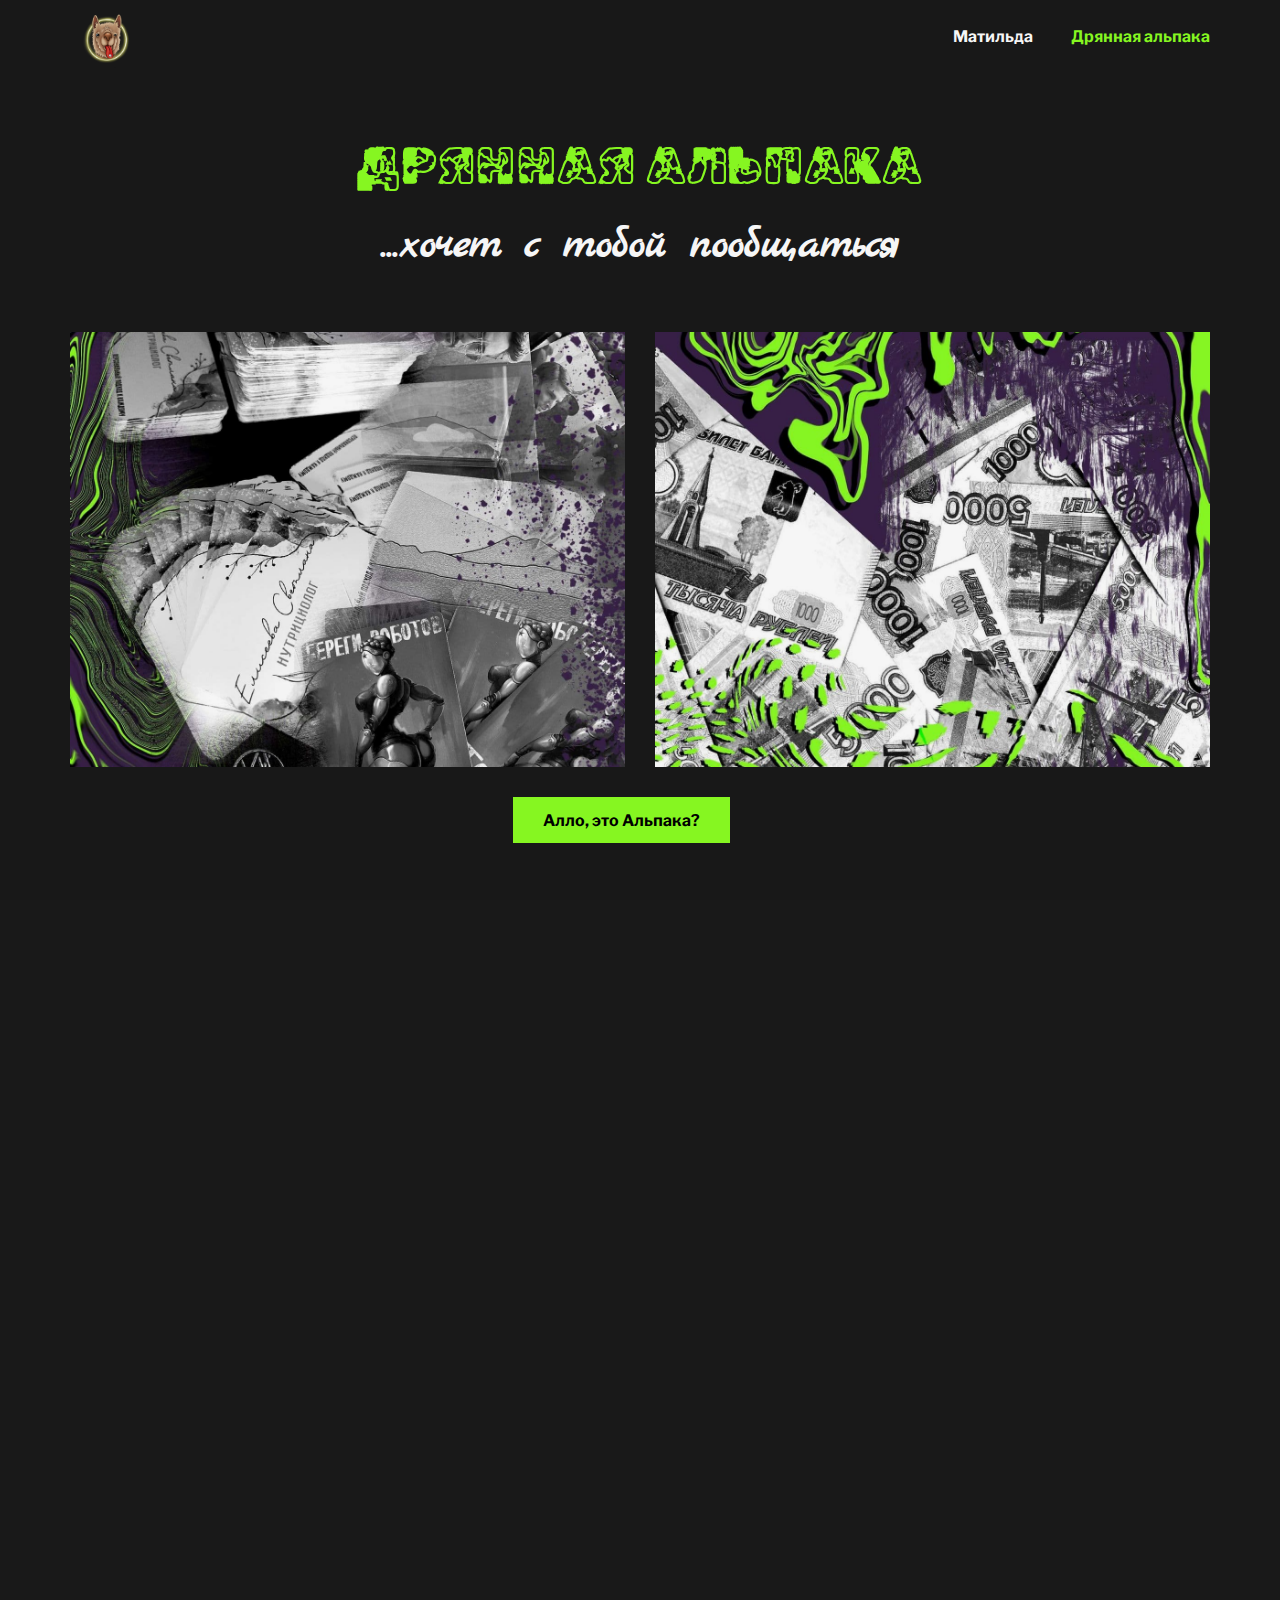
<file: alpaka.html>
<!DOCTYPE html>
<html lang="ru">

<head>
    <meta charset="UTF-8">
    <meta name="viewport" content="width=device-width, initial-scale=1.0">
    <meta name="description"
        content="Художница Матильда, Григина Ангелина нарисует для вас картину, разработает дизайн, нарисует карты таро по заказу, выполнение художественных работ на заказ">
    <meta name="keywords"
        content="дрянная альпака, альпака, визитки, 
    разработка дизайна визиток, разработать дизайн термопринта, художник, художница, нарисовать картину, нарисовать портрет">
    <meta http-equiv="X-UA-Compatible" content="ie=edge">
    <title>Дрянная альпака | Главная страница</title>
    <link rel="icon" type="image/png" href="img/alpaka/favicon.png">
    <!-- Google Font -->
    <link href="https://fonts.googleapis.com/css?family=Libre+Franklin:400,500,600,700,800,900&display=swap"
        rel="stylesheet">

    <!-- Css Styles -->
    <link rel="stylesheet" href="css/bootstrap.min.css" type="text/css">
    <link rel="stylesheet" href="css/font-awesome.min.css" type="text/css">
    <link rel="stylesheet" href="css/themify-icons.css" type="text/css">
    <link rel="stylesheet" href="css/owl.carousel.min.css" type="text/css">
    <link rel="stylesheet" href="css/magnific-popup.css" type="text/css">
    <link rel="stylesheet" href="css/slicknav.min.css" type="text/css">
    <link rel="stylesheet" href="css/style.css" type="text/css">
    <link rel="stylesheet" href="css/gallery.css">
</head>

<body>
    <!-- Page Preloder -->
    <div id="preloder">
        <div class="loader"></div>
    </div>

    <!-- Header Section Begin -->
    <header class="header-section">
        <div class="container">
            <div class="row">
                <div class="col-lg-2 col-md-2">
                    <div class="logo">
                        <a href="#">
                            <img src="img/alpaka/alpaka-logo.PNG" alt="">
                        </a>
                    </div>
                </div>
                <div class="col-lg-10 col-md-10">
                    <div class="main-menu mobile-menu">
                        <ul>
                            <li><a href="./index.html">Матильда</a>
                                <!-- <ul class="dropdown">
                                    <li><a href="#about">Обо мне</a></li>
                                    <li><a href="#work">Работы на продажу</a></li>
                                    <li><a href="#callSection">Сотрудничество</a></li>
                                    <li><a href="#counterSection">Мое портфолио</a></li>
                                    <li><a href="#counterSection">Об опыте</a></li>
                                    <li><a href="#testimonialSection">Отзывы</a></li>
                                    <li><a href="#">О Дрянной альпаке</a></li>
                                </ul> -->
                            </li>
                            <li class="active_link_alpaka"><a href="./about-us.html">Дрянная альпака</a></li>
                            <!-- <li><a href="./blog.html">Галерея</a> </li> -->
                            <!-- <li><a href="./contact.html">Контакты</a></li> -->
                        </ul>
                    </div>
                </div>
            </div>
            <div id="mobile-menu-wrap"></div>
        </div>
    </header>
    <!-- Header End -->

    <!-- Member Section Begin -->

    <section id="alpaka" class="member-section spad">
        <div class="container">
            <div class="row">
                <div class="col-lg-12">
                    <div class="section-title">
                        <span class="alpaka">Дрянная альпака</span>
                        <h2>...хочет с тобой пообщаться</h2>
                    </div>
                </div>
            </div>
            <div class="row">

                <div class="col-lg-6 col-md-6">
                    <div class="member-item set-bg" data-setbg="img/member/2.jpeg">
                        <div class="mi-text">
                            <div class="mt-title">
                                <h4>Печать на холсте, бумаге, визитки, открытки</h4>
                            </div>
                            <p>Дрянная Альпака - находка для тех, кто понимает, что даже обычная визитка может стать
                                безупречным произведением искусства. Качество, оригинальность и индивидуальный подход -
                                такие принципы лежат в основе работы "Дрянной Альпаки". Обращайтесь к нам, и мы создадим
                                для вас уникальный дизайн.
                            </p>


                        </div>
                    </div>
                </div>
                <div class="col-lg-6 col-md-6">
                    <div class="member-item set-bg" data-setbg="img/member/3.jpeg">
                        <div class="mi-text">
                            <div class="mt-title">
                                <h4>Прайс-лист</h4>
                            </div>
                            <p>Мы предлагаем вам широкий
                                спектр услуг по печати визиток, листовок и многого другого. У нас вы найдете
                                высокое качество печати, а также индивидуальный подход к каждому клиенту. В текущем
                                разделе представлены цены на услуги печати. Оставайтесь с нами и добро пожаловать в
                                мир высококачественной печати!
                            </p>


                        </div>
                    </div>
                </div>
            </div>
            <div class="row col-lg-3 m-auto">
                <a href="#" class="primary-btn alpaka">Алло, это Альпака?</a>
            </div>
        </div>
    </section>
    <!-- Member Section End -->


    <!-- Call To Action Section Begin -->
    <section class="callto-section set-bg" data-setbg="img/ctc-bg.jpg" id="callSection">
        <div class="container">
            <div class="row">
                <div class="col-lg-10 m-auto">
                    <div class="ctc-text">
                        <h2>Твоя идея может стать вдохновением</h2>
                        <p>Хочешь задизайнить свою идею и тебе нужен человек, который в этом хорошо
                            разбирается, то смело обращайся ко мне. Я всегда отвечу! Я работаю с командой
                            профессиональных художников и ты можешь стать частью нашей дружной команды.</p>
                        <a href="#" class="primary-btn ctc-btn">Хочу к тебе в команду!</a>
                    </div>
                </div>
            </div>
        </div>
    </section>
    <!-- Call To Action Section End -->


    <!-- Footer Section Begin -->
    <section class="footer-section">
        <div class="container">
            <div class="row align-items-center">
                <div class="col-lg-3 col-md-6">
                    <div class="footer-option">
                        <div class="fo-logo">
                            <a href="#">
                                <img src="img/alpaka/alpaka-logo.PNG" alt="">
                            </a>
                        </div>


                    </div>
                </div>
                <div class="col-lg-6 col-md-6">
                    <div class="footer-title">
                        <span class="alpaka">Дрянная альпака</span>
                    </div>
                </div>
                <div class="col-lg-3 col-md-6">
                    <div class="footer-option">
                        <ul>
                            <li>Адрес: Пятигорск</li>
                            <li>Тел.:
                                <a href="tel:+79887345067">+7(988)7345067</a>
                            </li>
                            <li>Telegram: <a target="_blank" href="https://t.me/matillldam">Matilda</a></li>
                            <li>WhatsApp: <a href="http://https://api.whatsapp.com/send?phone=79887345067">Ангелина</a>
                            </li>
                        </ul>
                    </div>
                </div>
            </div>
            <div class="copyright-text">
                <p><!-- Link back to Colorlib can't be removed. Template is licensed under CC BY 3.0. -->
                    Matilda | Дрянная альпака &copy;
                    <script>document.write(new Date().getFullYear());</script> Все права защищены
                    <!-- This template is
                    made with <i class="ti-heart" aria-hidden="true"></i> by <a href="https://colorlib.com"
                        target="_blank">Colorlib</a> -->
                    <!-- Link back to Colorlib can't be removed. Template is licensed under CC BY 3.0. -->
                </p>
            </div>
        </div>
    </section>
    <!-- Footer Section End -->

    <!-- Js Plugins -->
    <script src="js/jquery-3.3.1.min.js"></script>
    <script src="js/bootstrap.min.js"></script>
    <script src="js/jquery.magnific-popup.min.js"></script>
    <script src="js/mixitup.min.js"></script>
    <script src="js/jquery.slicknav.js"></script>
    <script src="js/owl.carousel.min.js"></script>
    <script src="js/main.js"></script>
    <script src="js/gallery.js"></script>
    <script src="js/appearence.js"></script>
</body>

</html>
</file>
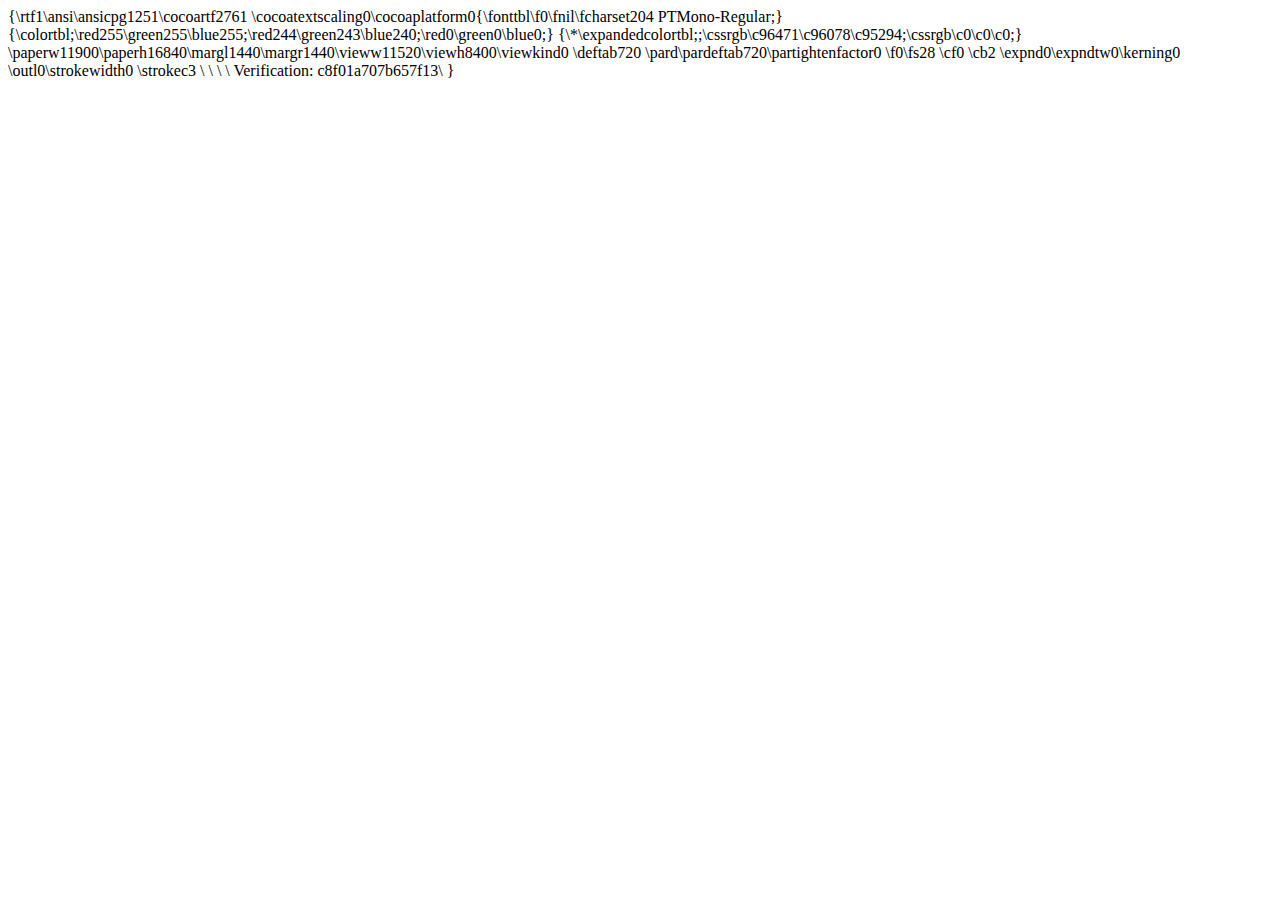
<file: yandex_c8f01a707b657f13.html>
{\rtf1\ansi\ansicpg1251\cocoartf2761
\cocoatextscaling0\cocoaplatform0{\fonttbl\f0\fnil\fcharset204 PTMono-Regular;}
{\colortbl;\red255\green255\blue255;\red244\green243\blue240;\red0\green0\blue0;}
{\*\expandedcolortbl;;\cssrgb\c96471\c96078\c95294;\cssrgb\c0\c0\c0;}
\paperw11900\paperh16840\margl1440\margr1440\vieww11520\viewh8400\viewkind0
\deftab720
\pard\pardeftab720\partightenfactor0

\f0\fs28 \cf0 \cb2 \expnd0\expndtw0\kerning0
\outl0\strokewidth0 \strokec3 <html>\
    <head>\
        <meta http-equiv="Content-Type" content="text/html; charset=UTF-8">\
    </head>\
    <body>Verification: c8f01a707b657f13</body>\
</html>}
</file>
<file: css/themify-icons.css>
@font-face {
	font-family: 'themify';
	src:url('../fonts/themify.eot?-fvbane');
	src:url('../fonts/themify.eot?#iefix-fvbane') format('embedded-opentype'),
		url('../fonts/themify.woff?-fvbane') format('woff'),
		url('../fonts/themify.ttf?-fvbane') format('truetype'),
		url('../fonts/themify.svg?-fvbane#themify') format('svg');
	font-weight: normal;
	font-style: normal;
}

[class^="ti-"], [class*=" ti-"] {
	font-family: 'themify';
	speak: none;
	font-style: normal;
	font-weight: normal;
	font-variant: normal;
	text-transform: none;
	line-height: 1;

	/* Better Font Rendering =========== */
	-webkit-font-smoothing: antialiased;
	-moz-osx-font-smoothing: grayscale;
}

.ti-wand:before {
	content: "\e600";
}
.ti-volume:before {
	content: "\e601";
}
.ti-user:before {
	content: "\e602";
}
.ti-unlock:before {
	content: "\e603";
}
.ti-unlink:before {
	content: "\e604";
}
.ti-trash:before {
	content: "\e605";
}
.ti-thought:before {
	content: "\e606";
}
.ti-target:before {
	content: "\e607";
}
.ti-tag:before {
	content: "\e608";
}
.ti-tablet:before {
	content: "\e609";
}
.ti-star:before {
	content: "\e60a";
}
.ti-spray:before {
	content: "\e60b";
}
.ti-signal:before {
	content: "\e60c";
}
.ti-shopping-cart:before {
	content: "\e60d";
}
.ti-shopping-cart-full:before {
	content: "\e60e";
}
.ti-settings:before {
	content: "\e60f";
}
.ti-search:before {
	content: "\e610";
}
.ti-zoom-in:before {
	content: "\e611";
}
.ti-zoom-out:before {
	content: "\e612";
}
.ti-cut:before {
	content: "\e613";
}
.ti-ruler:before {
	content: "\e614";
}
.ti-ruler-pencil:before {
	content: "\e615";
}
.ti-ruler-alt:before {
	content: "\e616";
}
.ti-bookmark:before {
	content: "\e617";
}
.ti-bookmark-alt:before {
	content: "\e618";
}
.ti-reload:before {
	content: "\e619";
}
.ti-plus:before {
	content: "\e61a";
}
.ti-pin:before {
	content: "\e61b";
}
.ti-pencil:before {
	content: "\e61c";
}
.ti-pencil-alt:before {
	content: "\e61d";
}
.ti-paint-roller:before {
	content: "\e61e";
}
.ti-paint-bucket:before {
	content: "\e61f";
}
.ti-na:before {
	content: "\e620";
}
.ti-mobile:before {
	content: "\e621";
}
.ti-minus:before {
	content: "\e622";
}
.ti-medall:before {
	content: "\e623";
}
.ti-medall-alt:before {
	content: "\e624";
}
.ti-marker:before {
	content: "\e625";
}
.ti-marker-alt:before {
	content: "\e626";
}
.ti-arrow-up:before {
	content: "\e627";
}
.ti-arrow-right:before {
	content: "\e628";
}
.ti-arrow-left:before {
	content: "\e629";
}
.ti-arrow-down:before {
	content: "\e62a";
}
.ti-lock:before {
	content: "\e62b";
}
.ti-location-arrow:before {
	content: "\e62c";
}
.ti-link:before {
	content: "\e62d";
}
.ti-layout:before {
	content: "\e62e";
}
.ti-layers:before {
	content: "\e62f";
}
.ti-layers-alt:before {
	content: "\e630";
}
.ti-key:before {
	content: "\e631";
}
.ti-import:before {
	content: "\e632";
}
.ti-image:before {
	content: "\e633";
}
.ti-heart:before {
	content: "\e634";
}
.ti-heart-broken:before {
	content: "\e635";
}
.ti-hand-stop:before {
	content: "\e636";
}
.ti-hand-open:before {
	content: "\e637";
}
.ti-hand-drag:before {
	content: "\e638";
}
.ti-folder:before {
	content: "\e639";
}
.ti-flag:before {
	content: "\e63a";
}
.ti-flag-alt:before {
	content: "\e63b";
}
.ti-flag-alt-2:before {
	content: "\e63c";
}
.ti-eye:before {
	content: "\e63d";
}
.ti-export:before {
	content: "\e63e";
}
.ti-exchange-vertical:before {
	content: "\e63f";
}
.ti-desktop:before {
	content: "\e640";
}
.ti-cup:before {
	content: "\e641";
}
.ti-crown:before {
	content: "\e642";
}
.ti-comments:before {
	content: "\e643";
}
.ti-comment:before {
	content: "\e644";
}
.ti-comment-alt:before {
	content: "\e645";
}
.ti-close:before {
	content: "\e646";
}
.ti-clip:before {
	content: "\e647";
}
.ti-angle-up:before {
	content: "\e648";
}
.ti-angle-right:before {
	content: "\e649";
}
.ti-angle-left:before {
	content: "\e64a";
}
.ti-angle-down:before {
	content: "\e64b";
}
.ti-check:before {
	content: "\e64c";
}
.ti-check-box:before {
	content: "\e64d";
}
.ti-camera:before {
	content: "\e64e";
}
.ti-announcement:before {
	content: "\e64f";
}
.ti-brush:before {
	content: "\e650";
}
.ti-briefcase:before {
	content: "\e651";
}
.ti-bolt:before {
	content: "\e652";
}
.ti-bolt-alt:before {
	content: "\e653";
}
.ti-blackboard:before {
	content: "\e654";
}
.ti-bag:before {
	content: "\e655";
}
.ti-move:before {
	content: "\e656";
}
.ti-arrows-vertical:before {
	content: "\e657";
}
.ti-arrows-horizontal:before {
	content: "\e658";
}
.ti-fullscreen:before {
	content: "\e659";
}
.ti-arrow-top-right:before {
	content: "\e65a";
}
.ti-arrow-top-left:before {
	content: "\e65b";
}
.ti-arrow-circle-up:before {
	content: "\e65c";
}
.ti-arrow-circle-right:before {
	content: "\e65d";
}
.ti-arrow-circle-left:before {
	content: "\e65e";
}
.ti-arrow-circle-down:before {
	content: "\e65f";
}
.ti-angle-double-up:before {
	content: "\e660";
}
.ti-angle-double-right:before {
	content: "\e661";
}
.ti-angle-double-left:before {
	content: "\e662";
}
.ti-angle-double-down:before {
	content: "\e663";
}
.ti-zip:before {
	content: "\e664";
}
.ti-world:before {
	content: "\e665";
}
.ti-wheelchair:before {
	content: "\e666";
}
.ti-view-list:before {
	content: "\e667";
}
.ti-view-list-alt:before {
	content: "\e668";
}
.ti-view-grid:before {
	content: "\e669";
}
.ti-uppercase:before {
	content: "\e66a";
}
.ti-upload:before {
	content: "\e66b";
}
.ti-underline:before {
	content: "\e66c";
}
.ti-truck:before {
	content: "\e66d";
}
.ti-timer:before {
	content: "\e66e";
}
.ti-ticket:before {
	content: "\e66f";
}
.ti-thumb-up:before {
	content: "\e670";
}
.ti-thumb-down:before {
	content: "\e671";
}
.ti-text:before {
	content: "\e672";
}
.ti-stats-up:before {
	content: "\e673";
}
.ti-stats-down:before {
	content: "\e674";
}
.ti-split-v:before {
	content: "\e675";
}
.ti-split-h:before {
	content: "\e676";
}
.ti-smallcap:before {
	content: "\e677";
}
.ti-shine:before {
	content: "\e678";
}
.ti-shift-right:before {
	content: "\e679";
}
.ti-shift-left:before {
	content: "\e67a";
}
.ti-shield:before {
	content: "\e67b";
}
.ti-notepad:before {
	content: "\e67c";
}
.ti-server:before {
	content: "\e67d";
}
.ti-quote-right:before {
	content: "\e67e";
}
.ti-quote-left:before {
	content: "\e67f";
}
.ti-pulse:before {
	content: "\e680";
}
.ti-printer:before {
	content: "\e681";
}
.ti-power-off:before {
	content: "\e682";
}
.ti-plug:before {
	content: "\e683";
}
.ti-pie-chart:before {
	content: "\e684";
}
.ti-paragraph:before {
	content: "\e685";
}
.ti-panel:before {
	content: "\e686";
}
.ti-package:before {
	content: "\e687";
}
.ti-music:before {
	content: "\e688";
}
.ti-music-alt:before {
	content: "\e689";
}
.ti-mouse:before {
	content: "\e68a";
}
.ti-mouse-alt:before {
	content: "\e68b";
}
.ti-money:before {
	content: "\e68c";
}
.ti-microphone:before {
	content: "\e68d";
}
.ti-menu:before {
	content: "\e68e";
}
.ti-menu-alt:before {
	content: "\e68f";
}
.ti-map:before {
	content: "\e690";
}
.ti-map-alt:before {
	content: "\e691";
}
.ti-loop:before {
	content: "\e692";
}
.ti-location-pin:before {
	content: "\e693";
}
.ti-list:before {
	content: "\e694";
}
.ti-light-bulb:before {
	content: "\e695";
}
.ti-Italic:before {
	content: "\e696";
}
.ti-info:before {
	content: "\e697";
}
.ti-infinite:before {
	content: "\e698";
}
.ti-id-badge:before {
	content: "\e699";
}
.ti-hummer:before {
	content: "\e69a";
}
.ti-home:before {
	content: "\e69b";
}
.ti-help:before {
	content: "\e69c";
}
.ti-headphone:before {
	content: "\e69d";
}
.ti-harddrives:before {
	content: "\e69e";
}
.ti-harddrive:before {
	content: "\e69f";
}
.ti-gift:before {
	content: "\e6a0";
}
.ti-game:before {
	content: "\e6a1";
}
.ti-filter:before {
	content: "\e6a2";
}
.ti-files:before {
	content: "\e6a3";
}
.ti-file:before {
	content: "\e6a4";
}
.ti-eraser:before {
	content: "\e6a5";
}
.ti-envelope:before {
	content: "\e6a6";
}
.ti-download:before {
	content: "\e6a7";
}
.ti-direction:before {
	content: "\e6a8";
}
.ti-direction-alt:before {
	content: "\e6a9";
}
.ti-dashboard:before {
	content: "\e6aa";
}
.ti-control-stop:before {
	content: "\e6ab";
}
.ti-control-shuffle:before {
	content: "\e6ac";
}
.ti-control-play:before {
	content: "\e6ad";
}
.ti-control-pause:before {
	content: "\e6ae";
}
.ti-control-forward:before {
	content: "\e6af";
}
.ti-control-backward:before {
	content: "\e6b0";
}
.ti-cloud:before {
	content: "\e6b1";
}
.ti-cloud-up:before {
	content: "\e6b2";
}
.ti-cloud-down:before {
	content: "\e6b3";
}
.ti-clipboard:before {
	content: "\e6b4";
}
.ti-car:before {
	content: "\e6b5";
}
.ti-calendar:before {
	content: "\e6b6";
}
.ti-book:before {
	content: "\e6b7";
}
.ti-bell:before {
	content: "\e6b8";
}
.ti-basketball:before {
	content: "\e6b9";
}
.ti-bar-chart:before {
	content: "\e6ba";
}
.ti-bar-chart-alt:before {
	content: "\e6bb";
}
.ti-back-right:before {
	content: "\e6bc";
}
.ti-back-left:before {
	content: "\e6bd";
}
.ti-arrows-corner:before {
	content: "\e6be";
}
.ti-archive:before {
	content: "\e6bf";
}
.ti-anchor:before {
	content: "\e6c0";
}
.ti-align-right:before {
	content: "\e6c1";
}
.ti-align-left:before {
	content: "\e6c2";
}
.ti-align-justify:before {
	content: "\e6c3";
}
.ti-align-center:before {
	content: "\e6c4";
}
.ti-alert:before {
	content: "\e6c5";
}
.ti-alarm-clock:before {
	content: "\e6c6";
}
.ti-agenda:before {
	content: "\e6c7";
}
.ti-write:before {
	content: "\e6c8";
}
.ti-window:before {
	content: "\e6c9";
}
.ti-widgetized:before {
	content: "\e6ca";
}
.ti-widget:before {
	content: "\e6cb";
}
.ti-widget-alt:before {
	content: "\e6cc";
}
.ti-wallet:before {
	content: "\e6cd";
}
.ti-video-clapper:before {
	content: "\e6ce";
}
.ti-video-camera:before {
	content: "\e6cf";
}
.ti-vector:before {
	content: "\e6d0";
}
.ti-themify-logo:before {
	content: "\e6d1";
}
.ti-themify-favicon:before {
	content: "\e6d2";
}
.ti-themify-favicon-alt:before {
	content: "\e6d3";
}
.ti-support:before {
	content: "\e6d4";
}
.ti-stamp:before {
	content: "\e6d5";
}
.ti-split-v-alt:before {
	content: "\e6d6";
}
.ti-slice:before {
	content: "\e6d7";
}
.ti-shortcode:before {
	content: "\e6d8";
}
.ti-shift-right-alt:before {
	content: "\e6d9";
}
.ti-shift-left-alt:before {
	content: "\e6da";
}
.ti-ruler-alt-2:before {
	content: "\e6db";
}
.ti-receipt:before {
	content: "\e6dc";
}
.ti-pin2:before {
	content: "\e6dd";
}
.ti-pin-alt:before {
	content: "\e6de";
}
.ti-pencil-alt2:before {
	content: "\e6df";
}
.ti-palette:before {
	content: "\e6e0";
}
.ti-more:before {
	content: "\e6e1";
}
.ti-more-alt:before {
	content: "\e6e2";
}
.ti-microphone-alt:before {
	content: "\e6e3";
}
.ti-magnet:before {
	content: "\e6e4";
}
.ti-line-double:before {
	content: "\e6e5";
}
.ti-line-dotted:before {
	content: "\e6e6";
}
.ti-line-dashed:before {
	content: "\e6e7";
}
.ti-layout-width-full:before {
	content: "\e6e8";
}
.ti-layout-width-default:before {
	content: "\e6e9";
}
.ti-layout-width-default-alt:before {
	content: "\e6ea";
}
.ti-layout-tab:before {
	content: "\e6eb";
}
.ti-layout-tab-window:before {
	content: "\e6ec";
}
.ti-layout-tab-v:before {
	content: "\e6ed";
}
.ti-layout-tab-min:before {
	content: "\e6ee";
}
.ti-layout-slider:before {
	content: "\e6ef";
}
.ti-layout-slider-alt:before {
	content: "\e6f0";
}
.ti-layout-sidebar-right:before {
	content: "\e6f1";
}
.ti-layout-sidebar-none:before {
	content: "\e6f2";
}
.ti-layout-sidebar-left:before {
	content: "\e6f3";
}
.ti-layout-placeholder:before {
	content: "\e6f4";
}
.ti-layout-menu:before {
	content: "\e6f5";
}
.ti-layout-menu-v:before {
	content: "\e6f6";
}
.ti-layout-menu-separated:before {
	content: "\e6f7";
}
.ti-layout-menu-full:before {
	content: "\e6f8";
}
.ti-layout-media-right-alt:before {
	content: "\e6f9";
}
.ti-layout-media-right:before {
	content: "\e6fa";
}
.ti-layout-media-overlay:before {
	content: "\e6fb";
}
.ti-layout-media-overlay-alt:before {
	content: "\e6fc";
}
.ti-layout-media-overlay-alt-2:before {
	content: "\e6fd";
}
.ti-layout-media-left-alt:before {
	content: "\e6fe";
}
.ti-layout-media-left:before {
	content: "\e6ff";
}
.ti-layout-media-center-alt:before {
	content: "\e700";
}
.ti-layout-media-center:before {
	content: "\e701";
}
.ti-layout-list-thumb:before {
	content: "\e702";
}
.ti-layout-list-thumb-alt:before {
	content: "\e703";
}
.ti-layout-list-post:before {
	content: "\e704";
}
.ti-layout-list-large-image:before {
	content: "\e705";
}
.ti-layout-line-solid:before {
	content: "\e706";
}
.ti-layout-grid4:before {
	content: "\e707";
}
.ti-layout-grid3:before {
	content: "\e708";
}
.ti-layout-grid2:before {
	content: "\e709";
}
.ti-layout-grid2-thumb:before {
	content: "\e70a";
}
.ti-layout-cta-right:before {
	content: "\e70b";
}
.ti-layout-cta-left:before {
	content: "\e70c";
}
.ti-layout-cta-center:before {
	content: "\e70d";
}
.ti-layout-cta-btn-right:before {
	content: "\e70e";
}
.ti-layout-cta-btn-left:before {
	content: "\e70f";
}
.ti-layout-column4:before {
	content: "\e710";
}
.ti-layout-column3:before {
	content: "\e711";
}
.ti-layout-column2:before {
	content: "\e712";
}
.ti-layout-accordion-separated:before {
	content: "\e713";
}
.ti-layout-accordion-merged:before {
	content: "\e714";
}
.ti-layout-accordion-list:before {
	content: "\e715";
}
.ti-ink-pen:before {
	content: "\e716";
}
.ti-info-alt:before {
	content: "\e717";
}
.ti-help-alt:before {
	content: "\e718";
}
.ti-headphone-alt:before {
	content: "\e719";
}
.ti-hand-point-up:before {
	content: "\e71a";
}
.ti-hand-point-right:before {
	content: "\e71b";
}
.ti-hand-point-left:before {
	content: "\e71c";
}
.ti-hand-point-down:before {
	content: "\e71d";
}
.ti-gallery:before {
	content: "\e71e";
}
.ti-face-smile:before {
	content: "\e71f";
}
.ti-face-sad:before {
	content: "\e720";
}
.ti-credit-card:before {
	content: "\e721";
}
.ti-control-skip-forward:before {
	content: "\e722";
}
.ti-control-skip-backward:before {
	content: "\e723";
}
.ti-control-record:before {
	content: "\e724";
}
.ti-control-eject:before {
	content: "\e725";
}
.ti-comments-smiley:before {
	content: "\e726";
}
.ti-brush-alt:before {
	content: "\e727";
}
.ti-youtube:before {
	content: "\e728";
}
.ti-vimeo:before {
	content: "\e729";
}
.ti-twitter:before {
	content: "\e72a";
}
.ti-time:before {
	content: "\e72b";
}
.ti-tumblr:before {
	content: "\e72c";
}
.ti-skype:before {
	content: "\e72d";
}
.ti-share:before {
	content: "\e72e";
}
.ti-share-alt:before {
	content: "\e72f";
}
.ti-rocket:before {
	content: "\e730";
}
.ti-pinterest:before {
	content: "\e731";
}
.ti-new-window:before {
	content: "\e732";
}
.ti-microsoft:before {
	content: "\e733";
}
.ti-list-ol:before {
	content: "\e734";
}
.ti-linkedin:before {
	content: "\e735";
}
.ti-layout-sidebar-2:before {
	content: "\e736";
}
.ti-layout-grid4-alt:before {
	content: "\e737";
}
.ti-layout-grid3-alt:before {
	content: "\e738";
}
.ti-layout-grid2-alt:before {
	content: "\e739";
}
.ti-layout-column4-alt:before {
	content: "\e73a";
}
.ti-layout-column3-alt:before {
	content: "\e73b";
}
.ti-layout-column2-alt:before {
	content: "\e73c";
}
.ti-instagram:before {
	content: "\e73d";
}
.ti-google:before {
	content: "\e73e";
}
.ti-github:before {
	content: "\e73f";
}
.ti-flickr:before {
	content: "\e740";
}
.ti-facebook:before {
	content: "\e741";
}
.ti-dropbox:before {
	content: "\e742";
}
.ti-dribbble:before {
	content: "\e743";
}
.ti-apple:before {
	content: "\e744";
}
.ti-android:before {
	content: "\e745";
}
.ti-save:before {
	content: "\e746";
}
.ti-save-alt:before {
	content: "\e747";
}
.ti-yahoo:before {
	content: "\e748";
}
.ti-wordpress:before {
	content: "\e749";
}
.ti-vimeo-alt:before {
	content: "\e74a";
}
.ti-twitter-alt:before {
	content: "\e74b";
}
.ti-tumblr-alt:before {
	content: "\e74c";
}
.ti-trello:before {
	content: "\e74d";
}
.ti-stack-overflow:before {
	content: "\e74e";
}
.ti-soundcloud:before {
	content: "\e74f";
}
.ti-sharethis:before {
	content: "\e750";
}
.ti-sharethis-alt:before {
	content: "\e751";
}
.ti-reddit:before {
	content: "\e752";
}
.ti-pinterest-alt:before {
	content: "\e753";
}
.ti-microsoft-alt:before {
	content: "\e754";
}
.ti-linux:before {
	content: "\e755";
}
.ti-jsfiddle:before {
	content: "\e756";
}
.ti-joomla:before {
	content: "\e757";
}
.ti-html5:before {
	content: "\e758";
}
.ti-flickr-alt:before {
	content: "\e759";
}
.ti-email:before {
	content: "\e75a";
}
.ti-drupal:before {
	content: "\e75b";
}
.ti-dropbox-alt:before {
	content: "\e75c";
}
.ti-css3:before {
	content: "\e75d";
}
.ti-rss:before {
	content: "\e75e";
}
.ti-rss-alt:before {
	content: "\e75f";
}
</file>
<file: css/gallery.css>
.illustrationWindow,
.gameWindow,
.artsWindow {
  display: none;
  width: 100%;
  height: 100%;
  padding: 0 7px 0 7px;
  background: #ff5bb561;
  box-shadow: 3px 3px 15px 5px slategrey;
  overflow: scroll;
  z-index: 99;
  backdrop-filter: blur(5px);
}

.contacts {
  display: none;
  width: 80%;
  height: 35%;
  padding: 0 7px 0 7px;
  box-shadow: 3px 3px 15px 5px slategrey;
  color: white;
  border-radius: 13px;
  font-family: cursive;
  text-align: center;
  font-size: 22px;
  overflow: scroll;
  padding-top: 60px;
  z-index: 99;
}

.contacts ul li {
  list-style: none;
}

.is-active {
  display: block;
  position: fixed;
  top: 0%;
  left: 0;
}

.is-active-for-contact {
  display: block;
  position: fixed;
  top: 10%;
  left: 10%;
}

.closeWindow {
  position: fixed;
  top: 2%;
  right: 6%;
  color: rgb(255, 255, 255);
  font-size: 20px;
  font-family: fantasy;
  transition: color 0.5s ease-in-out, text-decoration 0.5s ease-in-out;
}

.closeContactWindow {
  position: fixed;
  top: 11%;
  right: 12%;
  color: rgb(255, 255, 255);
  font-size: 20px;
  font-family: fantasy;
  transition: color 0.5s ease-in-out, text-decoration 0.5s ease-in-out;
}

.closeWindow:hover,
.closeContactWindow:hover,
.closeWindow:focus,
.closeContactWindow:focus {
  cursor: pointer;
  user-select: none;
  color: rgb(255, 0, 200);
  text-decoration: overline;
}

.banner {
  background: #e32879;
  color: #fff;
  border-radius: 5px;
  text-align: center;
  font-size: 16px;
  margin-top: 60px;
  margin-bottom: 20px;
  font-variant: all-small-caps;
  font-weight: bold;
  box-shadow: 0px 0px 10px 10px #ff00ebad;
}

.lot {
  position: absolute;
  padding: 3px;
  top: 10px;
  color: #fff;
  border: 1px black solid;
  border-radius: 5px;
  margin-top: 3px;
  margin-left: 3px;
  z-index: 1;
}

.calltoalpaka-text {
  text-align: center;
  margin-bottom: 10px;
  color: white;
  font-weight: 600;
  font-size: 20px;
  margin-left: 15px;
  margin-right: 15px;
}

.illustrationWindow::-webkit-scrollbar,
.gameWindow::-webkit-scrollbar,
.artsWindow::-webkit-scrollbar,
.contacts::-webkit-scrollbar {
  width: 0px;
}

/* .about-us-section {
  animation-duration: 3s;
  animation-name: slidein;
} */

/* .services-section {
  animation-duration: 3s;
  animation-name: slidein;
}

@keyframes slidein {
  from {
    margin-left: 100%;
    width: 300%;
  }

  to {
    margin-left: 0%;
    width: 100%;
  }
} */
</file>
<file: css/style.css>
/*------------------------------------------------------------------
[Table of contents]

1.  Template default CSS
	1.1	Variables
	1.2	Mixins
	1.3	Flexbox
	1.4	Reset
2.  Helper Css
3.  Header Section
4.  Hero Section
5.  Services Section
6.  Portfolio Section
7.  Tetimonial Section
8.  Member Section
9.  Contact
10.  Footer Style

-------------------------------------------------------------------*/

/*----------------------------------------*/

/* Template default CSS
/*----------------------------------------*/

@font-face {
  font-family: "rubik";
  src: local("rubik"), url("../fonts/rubik.ttf") format("ttf"),
    url("../fonts/rubik.woff") format("woff"),
    url("../fonts/rubik.woff2") format("woff2");
}

@font-face {
  font-family: "french";
  src: local("french"), url("../fonts/french.ttf") format("ttf"),
    url("../fonts/french.woff") format("woff"),
    url("../fonts/french.woff2") format("woff2");
}

@font-face {
  font-family: "french-thin";
  src: local("french-thin"), url("../fonts/french-thin.ttf") format("ttf"),
    url("../fonts/french-thin.woff") format("woff"),
    url("../fonts/french-thin.woff2") format("woff2");
}

html,
body {
  height: 100%;
  font-family: "Libre Franklin", sans-serif;
  -webkit-font-smoothing: antialiased;
  scroll-behavior: smooth;
  background: #191919;
  overflow-x: hidden;
}

h1,
h2,
h3,
h4,
h5,
h6 {
  margin: 0;
  color: #111111;
  font-weight: 400;
  font-family: "Libre Franklin", sans-serif;
}

h1 {
  font-size: 70px;
}

h2 {
  font-size: 36px;
}

h3 {
  font-size: 30px;
}

h4 {
  font-size: 24px;
}

h5 {
  font-size: 18px;
}

h6 {
  font-size: 16px;
}

p {
  font-size: 16px;
  font-family: "Libre Franklin", sans-serif;
  color: #b3b3b3;
  font-weight: 400;
  line-height: 26px;
  margin: 0 0 15px 0;
}

img {
  max-width: 100%;
}

input:focus,
select:focus,
button:focus,
textarea:focus {
  outline: none;
}

a:hover,
a:focus {
  text-decoration: none;
  outline: none;
  color: #fff;
}

ul,
ol {
  padding: 0;
  margin: 0;
}

/*---------------------
  Helper CSS
-----------------------*/

.section-title {
  text-align: center;
  margin-bottom: 60px;
}

.section-title span {
  color: #e32879;
  font-size: 14px;
  font-weight: 700;
  text-transform: uppercase;
  letter-spacing: 2px;
}

.section-title h2 {
  font-size: 45px;
  color: #ffffff;
  font-weight: 700;
  margin-top: 14px;
  font-family: "french";
}

.set-bg {
  background-repeat: no-repeat;
  background-size: cover;
  background-position: center center;
}

.spad {
  padding-top: 50px;
  padding-bottom: 50px;
}

.spad-2 {
  padding-top: 50px;
  padding-bottom: 70px;
}

.text-white h1,
.text-white h2,
.text-white h3,
.text-white h4,
.text-white h5,
.text-white h6,
.text-white p,
.text-white span,
.text-white li,
.text-white a {
  color: #fff;
}

/* buttons */

.primary-btn {
  font-size: 16px;
  color: #ffffff;
  background: #e32879;
  display: inline-block;
  font-weight: 700;
  padding: 12px 30px 10px;
  transition: all 0.3s ease-in-out;
}

.primary-btn.alpaka {
  background: #8bff23;
  color: #000;
}

.primary-btn:hover {
  background: #b700ff;
}

.site-btn {
  font-size: 16px;
  color: #ffffff;
  font-weight: 700;
  padding: 10px 34px;
  display: inline-block;
  background: #e32879;
  border: 1px solid #e32879;
}

/* Preloder */

#preloder {
  position: fixed;
  width: 100%;
  height: 100%;
  top: 0;
  left: 0;
  z-index: 999999;
  background: #000;
}

.loader {
  width: 40px;
  height: 40px;
  position: absolute;
  top: 50%;
  left: 50%;
  margin-top: -13px;
  margin-left: -13px;
  border-radius: 60px;
  animation: loader 0.8s linear infinite;
  -webkit-animation: loader 0.8s linear infinite;
}

@keyframes loader {
  0% {
    -webkit-transform: rotate(0deg);
    transform: rotate(0deg);
    border: 4px solid #f44336;
    border-left-color: transparent;
  }
  50% {
    -webkit-transform: rotate(180deg);
    transform: rotate(180deg);
    border: 4px solid #673ab7;
    border-left-color: transparent;
  }
  100% {
    -webkit-transform: rotate(360deg);
    transform: rotate(360deg);
    border: 4px solid #f44336;
    border-left-color: transparent;
  }
}

@-webkit-keyframes loader {
  0% {
    -webkit-transform: rotate(0deg);
    border: 4px solid #f44336;
    border-left-color: transparent;
  }
  50% {
    -webkit-transform: rotate(180deg);
    border: 4px solid #673ab7;
    border-left-color: transparent;
  }
  100% {
    -webkit-transform: rotate(360deg);
    border: 4px solid #f44336;
    border-left-color: transparent;
  }
}

/*---------------------
  Header
-----------------------*/

.header-section {
  background: #191919;
}

.logo {
  padding: 5px 0 0px;
}

.logo a {
  display: inline-block;
}

.logo img {
  max-height: 72px;
}

.main-menu {
  text-align: right;
}

.main-menu ul li {
  display: inline-block;
  list-style: none;
  margin-left: 35px;
  position: relative;
}

.main-menu ul li .dropdown {
  position: absolute;
  width: 180px;
  background: #ffffff;
  z-index: 99;
  left: 0;
  top: 90px;
  opacity: 0;
  visibility: hidden;
  -webkit-transition: all 0.3s;
  -o-transition: all 0.3s;
  transition: all 0.3s;
}

.main-menu ul li .dropdown li {
  display: block;
  margin-right: 0;
  text-align: left;
  margin-left: 0;
}

.main-menu ul li .dropdown li a {
  padding: 8px 20px;
  display: block;
  -webkit-transition: all 0.3s;
  -o-transition: all 0.3s;
  transition: all 0.3s;
  text-transform: capitalize;
  color: #191919;
}

.main-menu ul li .dropdown li a:hover {
  color: #e32879;
}

.main-menu ul li.active a {
  color: #e32879;
}

.main-menu ul li.active_link_alpaka a {
  color: #8bff23;
}

.main-menu ul li:hover > a {
  color: #e32879;
}

.main-menu ul li:hover .dropdown {
  opacity: 1;
  visibility: visible;
  top: 70px;
}

.main-menu ul li a {
  font-size: 16px;
  color: #ffffff;
  font-weight: 700;
  display: inline-block;
  padding: 25px 0 30px;
  -webkit-transition: all 0.3s;
  -o-transition: all 0.3s;
  transition: all 0.3s;
}

.slicknav_menu {
  display: none;
}

/*---------------------
  Hero
-----------------------*/

.hero-section {
  height: 800px;
  display: -webkit-box;
  display: -ms-flexbox;
  display: flex;
  -webkit-box-align: center;
  -ms-flex-align: center;
  align-items: center;
}

.hs-text span {
  color: #c8f199;
  font-size: 20px;
  font-weight: 700;
  text-transform: uppercase;
}

.hs-text h2 {
  color: #ffffff;
  font-family: "french";
  font-size: 60px;
  font-weight: 700;
  margin-top: 30px;
  margin-bottom: 10px;
}

.hs-text p {
  color: #ffffff;
  margin-bottom: 45px;
}

/*---------------------
  About Us Section
-----------------------*/

.about-us-section {
  background: #191919;
  transform: translateX(-300px);
  opacity: -10;
  transition: opacity 3s ease-in-out;
}

.as-pic img {
  min-width: 100%;
}

.as-text {
  padding-top: 30px;
  padding-left: 20px;
}

.as-text.ap-text {
  padding-top: 14px;
}

.as-text .section-title {
  text-align: left;
  margin-bottom: 15px;
}

.as-text p {
  color: #b3b3b3;
}

.as-text p.f-para {
  margin-bottom: 10px;
  font-family: "Libre Franklin", sans-serif;
}

.as-text p.s-para {
  margin-bottom: 37px;
}

.as-text .about-counter .ac-item {
  float: left;
  margin-right: 48px;
  position: relative;
}

.as-text .about-counter .ac-item:after {
  position: absolute;
  right: -20px;
  top: 8px;
  height: 65px;
  width: 1px;
  background: #393939;
  content: "";
}

.as-text .about-counter .ac-item:last-child {
  margin-right: 0;
  padding-right: 0;
}

.as-text .about-counter .ac-item:last-child:after {
  display: none;
}

.as-text .about-counter .ac-item h2 {
  color: #ffffff;
  font-weight: 700;
  margin-bottom: 10px;
}

.as-text .about-counter .ac-item p {
  text-transform: uppercase;
  letter-spacing: 2px;
  margin-bottom: 0;
}

/*---------------------
  Services Section
-----------------------*/

.services-section {
  background: #191919;
  padding-top: 0;
  padding-bottom: 80px;
  transform: translateX(300px);
  opacity: -1;
  transition: transform 2s ease, opacity 2s ease;
}

.services-section .row {
  place-content: center;
}

.service-item {
  text-align: center;
  background: #222222;
  padding: 40px 20px 0;
  height: 325px;
  -webkit-transition: all 0.3s;
  -o-transition: all 0.3s;
  transition: all 0.3s;
  margin-bottom: 30px;
}

.service-item:hover {
  border-bottom: 3px solid #e32879;
}

.service-item h4 {
  font-size: 22px;
  color: #ffffff;
  font-weight: 700;
  margin-top: 33px;
  margin-bottom: 25px;
}

/*---------------------
  Portfolio Section
-----------------------*/

.portfolio-section {
  position: relative;
  background: #222222;
  padding-bottom: 0;
  opacity: -2;
  transition: opacity 3s ease;
  z-index: 1;
}

.portfolio-section .section-title {
  margin-bottom: 100px;
}

.portfolio-item {
  height: 350px;
  margin: 10px 0;
  display: -webkit-box;
  display: -ms-flexbox;
  display: flex;
  -webkit-box-align: center;
  -ms-flex-align: center;
  align-items: center;
  -webkit-box-pack: center;
  -ms-flex-pack: center;
  justify-content: center;
  position: relative;
  z-index: 1;
}

.portfolio-item:hover:after {
  opacity: 1;
}

.portfolio-item:hover .pi-hover a.chain-icon {
  opacity: 1;
  visibility: visible;
  left: 0;
}

.portfolio-item:hover .pi-hover a.search-icon {
  opacity: 1;
  visibility: visible;
  right: 0;
}

.portfolio-item:after {
  position: absolute;
  left: 0;
  top: 0;
  width: 100%;
  height: 100%;
  background: rgba(0, 0, 0, 0.1);
  content: "";
  opacity: 0;
  -webkit-transition: all 0.3s;
  -o-transition: all 0.3s;
  transition: all 0.3s;
  z-index: -1;
}

.portfolio-item.large-item {
  height: 786px;
}

.portfolio-item .pi-hover a {
  display: inline-block;
  width: 66px;
  height: 66px;
  background: #e32879;
  border-radius: 50%;
  text-align: center;
  font-size: 26px;
  color: #ffffff;
  line-height: 66px;
  margin-right: 15px;
}

.portfolio-item .pi-hover a:last-child {
  margin-right: 0;
}

.portfolio-item .pi-hover a.chain-icon {
  -webkit-transition: all 0.3s ease-out;
  -o-transition: all 0.3s ease-out;
  transition: all 0.3s ease-out;
  visibility: hidden;
  opacity: 0;
  position: relative;
  left: -20px;
}

.portfolio-item .pi-hover a.search-icon {
  -webkit-transition: all 0.3s ease-out;
  -o-transition: all 0.3s ease-out;
  transition: all 0.3s ease-out;
  visibility: hidden;
  opacity: 0;
  position: relative;
  right: -20px;
}

/*---------------------
  Counter Section
-----------------------*/

.counter-section {
  background: #191919;
  padding-top: 755px;
  margin-top: -640px;
  padding-bottom: 70px;
  transform: translateX(300px);
  opacity: -1;
  transition: transform 2s ease, opacity 2s ease;
}

.counter-text {
  margin-bottom: 40px;
}

.counter-text .section-title {
  text-align: left;
  margin-bottom: 50px;
}

.counter-item {
  margin-bottom: 30px;
  position: relative;
}

.counter-item .ci-number {
  font-size: 48px;
  color: #e32879;
  font-weight: 700;
  line-height: 50px;
  position: absolute;
  left: 0;
  top: 0;
}

.ci-number-plus {
  padding-left: 60px;
}

.counter-item .ci-text {
  padding-left: 170px;
}

.counter-item .ci-text h4 {
  font-size: 22px;
  color: #ffffff;
  font-weight: 700;
  margin-bottom: 12px;
}

/*---------------------
  Testimonial Section
-----------------------*/

.testimonial-section {
  background: #191919;
  padding-top: 0;
  transform: translateX(300);
  opacity: -1;
  transition: opacity 2s ease-in-out, transform 2s ease-in-out;
}

.testimonial-slider {
  margin-left: 0;
}

.testimonial-slider .col-lg-6 {
  max-width: 100%;
}

.testimonial-slider.owl-carousel .owl-dots {
  text-align: center;
  padding-top: 22px;
}

.testimonial-slider.owl-carousel .owl-dots button {
  height: 8px;
  width: 8px;
  background: rgba(255, 255, 255, 0.2);
  border-radius: 50%;
  margin-right: 10px;
}

.testimonial-slider.owl-carousel .owl-dots button:last-child {
  margin-right: 0;
}

.testimonial-slider.owl-carousel .owl-dots button.owl-dot.active {
  width: 27px;
  background: #e32879;
  border-radius: 50px;
}

.testimonial-item {
  background: #222222;
  padding: 60px 20px 50px 40px;
}

.testimonial-item .ti-pic {
  float: left;
  margin-right: 35px;
}

.testimonial-item .ti-pic img {
  height: 128px;
  width: 128px;
  border-radius: 50%;
}

.testimonial-item .ti-text {
  overflow: hidden;
}

.testimonial-item .ti-text .ti-title {
  margin-bottom: 8px;
}

.testimonial-item .ti-text .ti-title h4 {
  font-size: 22px;
  color: #ffffff;
  font-weight: 700;
  margin-bottom: 4px;
}

.testimonial-item .ti-text .ti-title span {
  font-size: 12px;
  color: #e32879;
  text-transform: uppercase;
  letter-spacing: 1px;
}

.testimonial-item .ti-text p {
  margin-bottom: 0;
}

/*---------------------
  Call To Section
-----------------------*/

.callto-section {
  padding: 80px 0;
  transform: translateX(-300px);
  opacity: -1;
  transition: transform 2s ease, opacity 2s ease;
}

.ctc-text {
  text-align: center;
}

.ctc-text h2 {
  font-size: 45px;
  color: #ffffff;
  font-weight: 700;
  margin-bottom: 20px;
  font-family: "french";
}

.ctc-text p {
  color: #ffffff;
  margin-bottom: 20px;
}

.ctc-text .primary-btn.ctc-btn {
  background: #ffffff;
  color: #e32879;
}

.ctc-text h4 {
  font-size: 28px;
  color: #fff;
  padding: 15px;
}

.ctc-text a {
  margin-bottom: 15px;
}

/*---------------------
  Member Section
-----------------------*/

.member-section {
  background: #191919;
  padding-bottom: 80px;
}

.member-section.ap-member {
  padding-top: 0;
}

.member-item {
  height: 435px;
  position: relative;
  margin-bottom: 30px;
}

.member-item:hover .mi-text {
  opacity: 1;
  -webkit-transform: scale(1);
  -ms-transform: scale(1);
  transform: scale(1);
}

.member-item .mi-text {
  text-align: center;
  background: #191919;
  position: absolute;
  left: 20px;
  top: 23px;
  width: calc(100% - 40px);
  height: calc(100% - 46px);
  padding: 50px 20px 60px 20px;
  opacity: 0;
  -webkit-transform: scale(0);
  -ms-transform: scale(0);
  transform: scale(0);
  -webkit-transition: all 0.5s ease-out;
  -o-transition: all 0.5s ease-out;
  transition: all 0.5s ease-out;
}

.member-item .mi-text p {
  margin-bottom: 32px;
}

.member-item .mi-text .mt-title {
  margin-bottom: 20px;
}

.member-item .mi-text .mt-title h4 {
  font-size: 22px;
  color: #ffffff;
  font-weight: 700;
  margin-bottom: 4px;
}

.member-item .mi-text .mt-title span {
  font-size: 12px;
  color: #e32879;
  text-transform: uppercase;
  letter-spacing: 1px;
}

.member-item .mi-text .mt-social a {
  display: inline-block;
  font-size: 16px;
  color: #ffffff;
  width: 45px;
  height: 45px;
  line-height: 45px;
  text-align: center;
  background: #303030;
  border-radius: 50%;
  margin-right: 3px;
}

.member-item .mi-text .mt-social a:last-child {
  margin-right: 0;
}

/*---------------------
  Footer
-----------------------*/

.footer-title span {
  color: #e32879;
  font-size: 14px;
  font-weight: 700;
  text-transform: uppercase;
  letter-spacing: 2px;
}
.footer-title span.alpaka {
  display: block;
  color: #8bff23;
  font-family: "rubik";
  font-size: 50px;
  margin-bottom: 50px;
}

.footer-section {
  background: #191919;
  padding-top: 30px;
  padding-bottom: 30px;
}

.footer-option {
  margin-bottom: 30px;
}

.footer-option .fo-logo {
  margin-bottom: 30px;
}

.footer-option .fo-logo a {
  display: inline-block;
}

.footer-option ul {
  margin-bottom: 12px;
}

.footer-option ul li {
  list-style: none;
  font-size: 16px;
  color: #b3b3b3;
  line-height: 30px;
}

.footer-option .fo-social a {
  display: inline-block;
  font-size: 16px;
  color: #ffffff;
  width: 41px;
  height: 41px;
  background: #303030;
  border-radius: 50%;
  text-align: center;
  line-height: 41px;
  -webkit-transition: all 0.3s;
  -o-transition: all 0.3s;
  transition: all 0.3s;
  margin-right: 3px;
}

.footer-option .fo-social a:hover {
  background: #e32879;
}

.footer-widget {
  margin-bottom: 30px;
}

.footer-widget.fw-links {
  padding-left: 35px;
}

.footer-widget h5 {
  font-size: 20px;
  color: #ffffff;
  font-weight: 700;
  margin-bottom: 20px;
}

.footer-widget ul li {
  list-style: none;
}

.footer-widget ul li a {
  font-size: 16px;
  color: #b3b3b3;
  line-height: 36px;
}

.footer-widget p {
  margin-bottom: 18px;
}

.footer-widget .news-form input {
  font-size: 14px;
  height: 46px;
  color: #b3b3b3;
  border: 1px solid #707070;
  padding-left: 25px;
  background: #191919;
  width: 100%;
  margin-bottom: 10px;
}

.footer-widget .news-form input::-webkit-input-placeholder {
  color: #b3b3b3;
}

.footer-widget .news-form input::-moz-placeholder {
  color: #b3b3b3;
}

.footer-widget .news-form input:-ms-input-placeholder {
  color: #b3b3b3;
}

.footer-widget .news-form input::-ms-input-placeholder {
  color: #b3b3b3;
}

.footer-widget .news-form input::placeholder {
  color: #b3b3b3;
}

.footer-widget .news-form button {
  font-size: 16px;
  color: #ffffff;
  font-weight: 700;
  display: block;
  background: #e32879;
  border: none;
  padding: 12px 0;
  width: 100%;
}

.footer-widget .insta-pic img {
  margin-right: 5px;
  width: calc(33.33% - 5px);
  float: left;
  margin-bottom: 5px;
}

.copyright-text {
  padding-top: 25px;
  color: #b3b3b3;
  text-align: center;
  font-size: 14px;
}

.copyright-text i {
  color: #e32879;
}

.copyright-text a {
  color: #b3b3b3;
}

.copyright-text a:hover {
  color: #e32879;
}

.footer-name {
  color: #e32879 !important;
  margin-bottom: 50px !important;
}

.ft-text h2{
  color: #ffffff;
    font-family: "french";
    font-size: 60px;
    font-weight: 700;
    margin-top: 5px;
    margin-bottom: 0px;
}


/* ------------------------------ Other Pages Styles ------------------------------ */

/*---------------------
  Breadcrumb
-----------------------*/

.breadcrumb-section {
  background: #2a2a2a;
  padding: 50px 0;
}

.breadcrumb-section.bread-normal {
  border-bottom: 1px solid #191919;
}

.breadcrumb-option {
  line-height: 36px;
}

.breadcrumb-option a {
  display: inline-block;
  color: #b3b3b3;
  margin-right: 24px;
  position: relative;
}

.breadcrumb-option a::after {
  position: absolute;
  right: -15px;
  top: 16px;
  width: 6px;
  height: 6px;
  background: #5c5c5c;
  content: "";
  border-radius: 50%;
}

.breadcrumb-option span {
  color: #5c5c5c;
}

.breadcrumb-text {
  text-align: right;
}

.breadcrumb-text h3 {
  color: #ffffff;
  font-weight: 700;
}

/*---------------------
  Blog Section
-----------------------*/

.blog-section {
  background: #222222;
}

.blog-section.latest-blog {
  padding-bottom: 80px;
}

.blog-section .blog-btn {
  padding-top: 30px;
}

.blog-section .blog-btn .primary-btn {
  background: #222222;
  border: 2px solid #e32879;
}

.blog-item {
  background: #191919;
  margin-bottom: 30px;
  height: 390px;
}

.blog-item.solid-bg {
  background: #e32879;
  padding: 55px 45px 55px 65px;
}

.blog-item.solid-bg .bi-text {
  padding: 0;
}

.blog-item.solid-bg .bi-text ul li {
  color: #ffffff;
}

.blog-item.solid-bg .bi-text h4 {
  margin-bottom: 12px;
}

.blog-item.solid-bg .bi-text p {
  color: #ffffff;
  margin-bottom: 20px;
}

.blog-item.solid-bg .bi-text .bt-author .ba-text h5 {
  color: #ffffff;
}

.blog-item.solid-bg .bi-text .bt-author .ba-text span {
  color: #ffffff;
}

.blog-item .bi-pic {
  height: 390px;
}

.blog-item .bi-text {
  padding-top: 46px;
  padding-right: 20px;
  padding-bottom: 38px;
}

.blog-item .bi-text ul {
  margin-bottom: 17px;
}

.blog-item .bi-text ul li {
  list-style: none;
  display: inline-block;
  color: #e32879;
  font-size: 14px;
  margin-right: 8px;
}

.blog-item .bi-text ul li i {
  margin-right: 4px;
}

.blog-item .bi-text h4 {
  margin-bottom: 22px;
}

.blog-item .bi-text h4 a {
  color: #ffffff;
  font-weight: 700;
  line-height: 32px;
}

.blog-item .bi-text p {
  margin-bottom: 42px;
}

.blog-item .bi-text .bt-author .ba-pic {
  float: left;
  margin-right: 12px;
}

.blog-item .bi-text .bt-author .ba-pic img {
  height: 53px;
  width: 50px;
  border-radius: 50%;
}

.blog-item .bi-text .bt-author .ba-text {
  overflow: hidden;
  padding-top: 4px;
}

.blog-item .bi-text .bt-author .ba-text h5 {
  color: #ffffff;
  font-weight: 700;
  margin-bottom: 4px;
}

.blog-item .bi-text .bt-author .ba-text span {
  font-size: 12px;
  color: #e32879;
  text-transform: uppercase;
  letter-spacing: 1px;
}

/*---------------------
  Blog Details Hero
-----------------------*/

.blog-hero-section {
  padding-top: 130px;
  padding-bottom: 120px;
}

.blog-hero-section .bh-text span {
  font-size: 14px;
  color: #ffffff;
  text-transform: uppercase;
  font-weight: 700;
  background: #e32879;
  padding: 5px 26px;
}

.blog-hero-section .bh-text h2 {
  font-size: 60px;
  color: #ffffff;
  font-weight: 700;
  line-height: 72px;
  margin-top: 34px;
  margin-bottom: 16px;
}

.blog-hero-section .bh-text ul li {
  font-size: 14px;
  color: #ffffff;
  text-transform: uppercase;
  letter-spacing: 1px;
  margin-right: 45px;
  display: inline-block;
  list-style: none;
  position: relative;
}

.blog-hero-section .bh-text ul li:after {
  position: absolute;
  right: -24px;
  top: 4px;
  width: 1px;
  height: 15px;
  background: #585658;
  content: "";
}

.blog-hero-section .bh-text ul li:last-child {
  margin-right: 0;
}

.blog-hero-section .bh-text ul li:last-child:after {
  display: none;
}

/*---------------------
  Blog Details Section
-----------------------*/

.blog-details-section {
  background: #222222;
}

.bd-text .bd-title {
  margin-bottom: 65px;
}

.bd-text .bd-title p {
  line-height: 30px;
  font-size: 17px;
}

.bd-text .bd-pic {
  margin-bottom: 46px;
}

.bd-text .bd-pic img {
  min-width: 100%;
  margin-bottom: 20px;
}

.bd-text .bd-more-text {
  margin-bottom: 62px;
}

.bd-text .bd-more-text .bm-item {
  margin-bottom: 32px;
}

.bd-text .bd-more-text .bm-item h4 {
  color: #ffffff;
  font-weight: 700;
  margin-bottom: 20px;
}

.bd-text .bd-more-text .bm-item p {
  font-size: 17px;
  line-height: 30px;
}

.bd-text .bd-quote {
  background: #000000;
  padding: 40px 110px 30px 130px;
  position: relative;
  margin-bottom: 60px;
}

.bd-text .bd-quote img {
  position: absolute;
  left: 50px;
  top: 45px;
}

.bd-text .bd-quote p {
  font-size: 24px;
  line-height: 36px;
  margin-bottom: 22px;
}

.bd-text .bd-quote .quote-author h5 {
  color: #b3b3b3;
  margin-bottom: 4px;
}

.bd-text .bd-quote .quote-author span {
  color: #b3b3b3;
  font-size: 14px;
}

.bd-text .bd-last-para {
  margin-bottom: 90px;
}

.bd-text .bd-last-para p {
  font-size: 17px;
  line-height: 30px;
}

.bd-text .tag-share {
  border-top: 1px solid #363636;
  padding-top: 30px;
  overflow: hidden;
  margin-bottom: 70px;
}

.bd-text .tag-share .tags {
  float: left;
}

.bd-text .tag-share .tags a {
  display: inline-block;
  background: #363636;
  font-size: 10px;
  color: #ffffff;
  text-transform: uppercase;
  font-weight: 700;
  letter-spacing: 1px;
  padding: 5px 19px;
  margin-right: 6px;
  -webkit-transition: all 0.3s;
  -o-transition: all 0.3s;
  transition: all 0.3s;
}

.bd-text .tag-share .tags a:hover {
  background: #e32879;
}

.bd-text .tag-share .social-share {
  text-align: right;
}

.bd-text .tag-share .social-share a {
  font-size: 16px;
  color: #b3b3b3;
  margin-left: 25px;
  -webkit-transition: all 0.3s;
  -o-transition: all 0.3s;
  transition: all 0.3s;
}

.bd-text .tag-share .social-share a:hover {
  color: #e32879;
}

.bd-text .tag-share .social-share span {
  font-size: 16px;
  color: #b3b3b3;
}

.bd-text .blog-author {
  text-align: center;
  margin-bottom: 56px;
}

.bd-text .blog-author img {
  height: 117px;
  width: 117px;
  border-radius: 50%;
}

.bd-text .blog-author h5 {
  font-size: 20px;
  color: #ffffff;
  font-weight: 700;
  margin-top: 28px;
  margin-bottom: 12px;
}

.bd-text .blog-author p {
  font-size: 17px;
}

.bd-text .blog-author .bt-social a {
  display: inline-block;
  color: #b3b3b3;
  font-size: 14px;
  margin-right: 30px;
  -webkit-transition: all 0.3s;
  -o-transition: all 0.3s;
  transition: all 0.3s;
}

.bd-text .blog-author .bt-social a:hover {
  color: #e32879;
}

.bd-text .blog-author .bt-social a:last-child {
  margin-right: 0;
}

.bd-text .leave-comment h2 {
  color: #ffffff;
  font-weight: 700;
  margin-bottom: 36px;
}

.comment-form input,
.contact-form input {
  height: 50px;
  width: 100%;
  border: none;
  font-size: 16px;
  color: #b3b3b3;
  padding-left: 20px;
  background: #393939;
  -webkit-transition: all 0.3s;
  -o-transition: all 0.3s;
  transition: all 0.3s;
  margin-bottom: 30px;
}

.comment-form input::-webkit-input-placeholder,
.contact-form input::-webkit-input-placeholder {
  color: #b3b3b3;
}

.comment-form input::-moz-placeholder,
.contact-form input::-moz-placeholder {
  color: #b3b3b3;
}

.comment-form input:-ms-input-placeholder,
.contact-form input:-ms-input-placeholder {
  color: #b3b3b3;
}

.comment-form input::-ms-input-placeholder,
.contact-form input::-ms-input-placeholder {
  color: #b3b3b3;
}

.comment-form input::placeholder,
.contact-form input::placeholder {
  color: #b3b3b3;
}

.comment-form input:focus,
.contact-form input:focus {
  background: #ffffff;
  color: #0d0a27;
}

.comment-form input:focus::-webkit-input-placeholder,
.contact-form input:focus::-webkit-input-placeholder {
  color: #0d0a27;
}

.comment-form input:focus::-moz-placeholder,
.contact-form input:focus::-moz-placeholder {
  color: #0d0a27;
}

.comment-form input:focus:-ms-input-placeholder,
.contact-form input:focus:-ms-input-placeholder {
  color: #0d0a27;
}

.comment-form input:focus::-ms-input-placeholder,
.contact-form input:focus::-ms-input-placeholder {
  color: #0d0a27;
}

.comment-form input:focus::placeholder,
.contact-form input:focus::placeholder {
  color: #0d0a27;
}

.comment-form textarea,
.contact-form textarea {
  width: 100%;
  border: none;
  font-size: 16px;
  color: #b3b3b3;
  padding-left: 20px;
  background: #393939;
  height: 110px;
  padding-top: 12px;
  resize: none;
  -webkit-transition: all 0.3s;
  -o-transition: all 0.3s;
  transition: all 0.3s;
  margin-bottom: 45px;
}

.comment-form textarea::-webkit-input-placeholder,
.contact-form textarea::-webkit-input-placeholder {
  color: #b3b3b3;
}

.comment-form textarea::-moz-placeholder,
.contact-form textarea::-moz-placeholder {
  color: #b3b3b3;
}

.comment-form textarea:-ms-input-placeholder,
.contact-form textarea:-ms-input-placeholder {
  color: #b3b3b3;
}

.comment-form textarea::-ms-input-placeholder,
.contact-form textarea::-ms-input-placeholder {
  color: #b3b3b3;
}

.comment-form textarea::placeholder,
.contact-form textarea::placeholder {
  color: #b3b3b3;
}

.comment-form textarea:focus,
.contact-form textarea:focus {
  background: #ffffff;
  color: #0d0a27;
}

.comment-form textarea:focus::-webkit-input-placeholder,
.contact-form textarea:focus::-webkit-input-placeholder {
  color: #0d0a27;
}

.comment-form textarea:focus::-moz-placeholder,
.contact-form textarea:focus::-moz-placeholder {
  color: #0d0a27;
}

.comment-form textarea:focus:-ms-input-placeholder,
.contact-form textarea:focus:-ms-input-placeholder {
  color: #0d0a27;
}

.comment-form textarea:focus::-ms-input-placeholder,
.contact-form textarea:focus::-ms-input-placeholder {
  color: #0d0a27;
}

.comment-form textarea:focus::placeholder,
.contact-form textarea:focus::placeholder {
  color: #0d0a27;
}

/*---------------------
  Recommend Section
-----------------------*/

.recommend-section {
  background: #222222;
  border-top: 1px solid #393939;
  padding-bottom: 80px;
}

.recommend-section .section-title h2 {
  margin-top: 0;
}

/*---------------------
  Gallery Section
-----------------------*/

.gallery-section {
  position: relative;
  background: #222222;
  padding-bottom: 80px;
  z-index: 1;
  opacity: -1;
  transition: opacity 2s ease-in;
}

.gallery-section .gallery-controls {
  text-align: center;
  margin-bottom: 55px;
}

.gallery-section .gallery-controls ul li {
  list-style: none;
  display: inline-block;
  font-size: 14px;
  font-weight: 700;
  color: #ffffff;
  letter-spacing: 2px;
  text-transform: uppercase;
  margin-right: 55px;
  cursor: pointer;
}

.gallery-section .gallery-controls ul li.active {
  color: #e32879;
}

.gallery-section .gallery-controls ul li:last-child {
  margin-right: 0;
}

.gallery-section .gs-item {
  margin-bottom: 30px;
}

.gallery-section .gs-item img {
  min-width: 100%;
}

/*---------------------
  Map
-----------------------*/

.map {
  height: 500px;
}

.map iframe {
  width: 100%;
}

/*---------------------
  Contact
-----------------------*/

.contact-section {
  background: #222222;
}

.contact-text h4 {
  color: #ffffff;
  font-weight: 700;
  margin-bottom: 45px;
}

.contact-text .ct-item {
  overflow: hidden;
  margin-bottom: 15px;
}

.contact-text .ct-item .ci-icon {
  width: 74px;
  height: 74px;
  text-align: center;
  line-height: 90px;
  border-radius: 50%;
  background: #393939;
  float: left;
  margin-right: 26px;
}

.contact-text .ct-item .ci-icon span {
  color: #e32879;
  font-size: 30px;
}

.contact-text .ct-item .ci-text {
  overflow: hidden;
  margin-top: 8px;
}

.contact-text .ct-item .ci-text ul li {
  list-style: none;
  font-size: 18px;
  color: #ffffff;
}

.contact-text .ct-item .ci-text ul li span {
  display: block;
  color: #b3b3b3;
}

.contact-option h4 {
  color: #ffffff;
  font-weight: 700;
  margin-bottom: 45px;
}

.section-title span.alpaka {
  color: #8bff23;
  font-family: "rubik";
  font-size: 50px;
}

.s-main-type-1__social-item {
  display: flex;
  flex-shrink: 0;
  justify-content: center;
  align-items: center;
  border: 1px solid;
  border-radius: 50%;
  margin: 6px;
  color: inherit;
  width: 36px;
  height: 36px;
}

/*-------------------------------- Respinsive Media Styles --------------------------------*/

@media only screen and (min-width: 1600px) {
  .portfolio-section .container {
    max-width: 1570px;
  }
}

@media only screen and (min-width: 1200px) {
  .container {
    max-width: 1170px;
  }
}

/* Medium Device: 1200px */

@media only screen and (min-width: 992px) and (max-width: 1199px) {
  .member-item .mi-text {
    padding: 30px 20px 60px 20px;
  }
  .blog-item .bi-text {
    padding-top: 20px;
    padding-right: 10px;
    padding-bottom: 30px;
  }
  .as-text .about-counter .ac-item {
    margin-right: 12px;
  }
  .as-text .about-counter .ac-item:after {
    right: -7px;
  }
}

@media only screen and (max-width: 991px) {
  .as-text {
    padding-left: 0;
  }
  .blog-item {
    height: auto;
  }
  .blog-item .bi-text {
    padding-left: 30px;
  }
  .footer-widget.fw-links {
    padding-left: 0;
  }
  .contact-option {
    padding-top: 30px;
  }
  .as-text.ap-text {
    padding-top: 30px;
  }
}

/* Large Mobile: 480px */

@media only screen and (max-width: 767px) {
  .main-menu {
    text-align: right;
    display: none;
  }
  .slicknav_btn {
    margin: 0;
    border-radius: 0;
    background-color: #666;
    position: absolute;
    right: 15px;
    top: 20px;
    display: inline-block;
    float: none;
  }
  .slicknav_nav {
    background: #666;
    display: block;
  }
  .slicknav_menu {
    display: block;
    background: transparent;
    padding: 0;
  }
  .header-section .container {
    position: relative;
  }
  .slicknav_nav .slicknav_row,
  .slicknav_nav a {
    padding: 8px 30px;
    margin: 0;
  }
  .slicknav_nav ul {
    margin: 0;
  }
  .slicknav_nav a:hover {
    border-radius: 0;
    background: #e32879;
    color: #ffffff;
  }
  .slicknav_nav .slicknav_row:hover {
    border-radius: 0;
    background: #e32879;
    color: #ffffff;
  }
  .breadcrumb-text {
    text-align: left;
  }
  .counter-item .ci-number {
    position: relative;
    margin-bottom: 15px;
  }
  .counter-item .ci-text {
    padding-left: 0;
  }
  .as-text .about-counter .ac-item {
    margin-right: 20px;
  }
  .as-text .about-counter .ac-item:after {
    right: -11px;
  }
  .blog-hero-section .bh-text ul li {
    margin-right: 20px;
  }
  .blog-hero-section .bh-text ul li:after {
    right: -12px;
  }
  .bd-text .tag-share .tags {
    float: none;
    margin-bottom: 30px;
  }
  .bd-text .tag-share .social-share {
    text-align: left;
  }
  .gallery-section .gallery-controls ul li {
    margin-right: 12px;
  }
  .bd-text .bd-quote img {
    position: relative;
    left: 0;
    top: 0;
    margin-bottom: 10px;
  }
  .bd-text .bd-quote {
    padding: 40px;
  }
  .blog-hero-section .bh-text h2 {
    font-size: 40px;
    line-height: normal;
  }
}

/* Small Mobile: 320px */

@media only screen and (max-width: 479px) {
  .blog-hero-section .bh-text h2 {
    font-size: 36px;
    line-height: normal;
  }
  .testimonial-item .ti-pic {
    float: none;
    margin-right: 0;
  }
  .testimonial-item .ti-text {
    overflow: visible;
  }
  .member-item .mi-text {
    padding: 30px 20px 60px 20px;
  }
  .blog-hero-section .bh-text ul li {
    margin-right: 10px;
  }
  .blog-hero-section .bh-text ul li:after {
    display: none;
  }
  .bd-text .tag-share .tags a {
    margin-bottom: 6px;
  }
  .recommend-section .section-title h2 {
    font-size: 35px;
  }
  .blog-item.solid-bg {
    padding: 55px 45px 55px 50px;
  }
  .bd-text .tag-share .social-share a {
    margin-left: 15px;
  }
  .contact-text .ct-item {
    margin-bottom: 30px;
    text-align: center;
  }
  .contact-text .ct-item .ci-icon {
    float: none;
    width: 60px;
    height: 60px;
    line-height: 70px;
    margin: 0 auto;
  }
  .contact-text .ct-item .ci-icon span {
    font-size: 22px;
  }
}

.animation {
  transform: translateX(0);
  opacity: 1;
}
</file>
